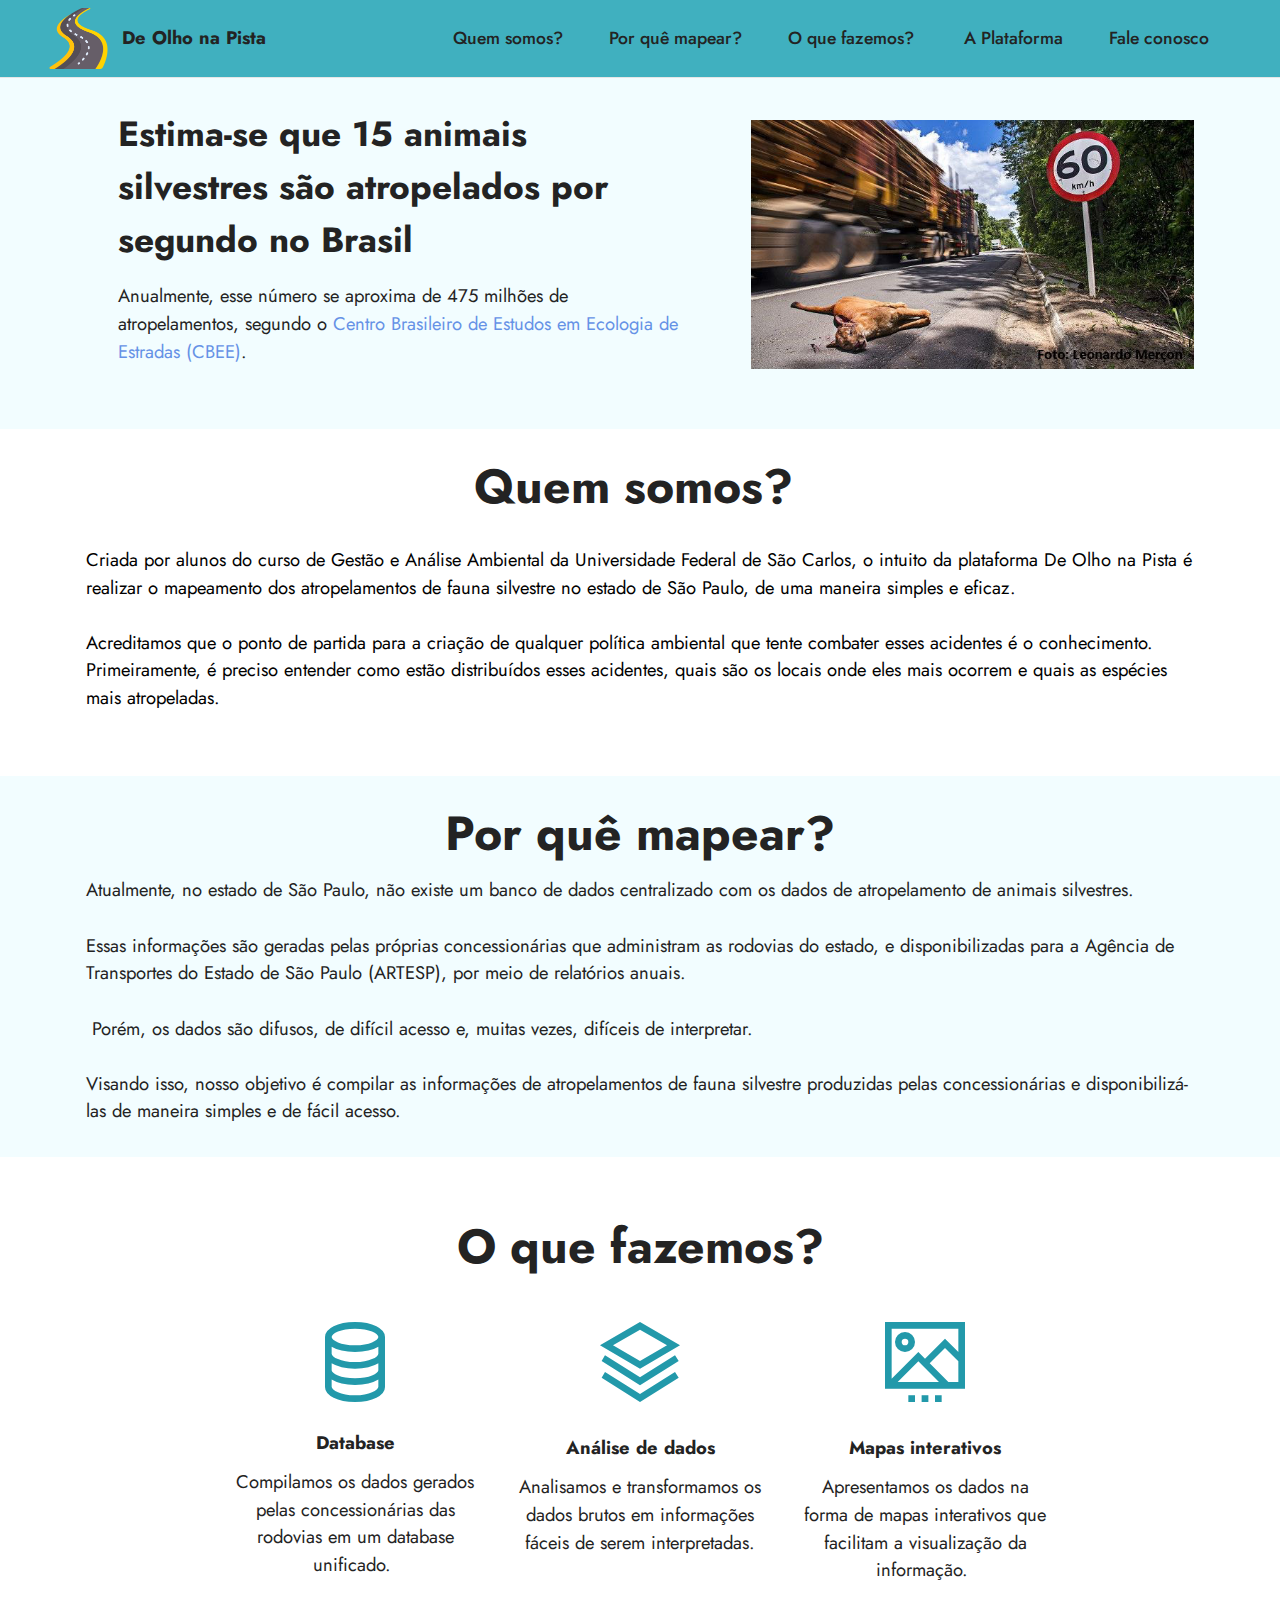
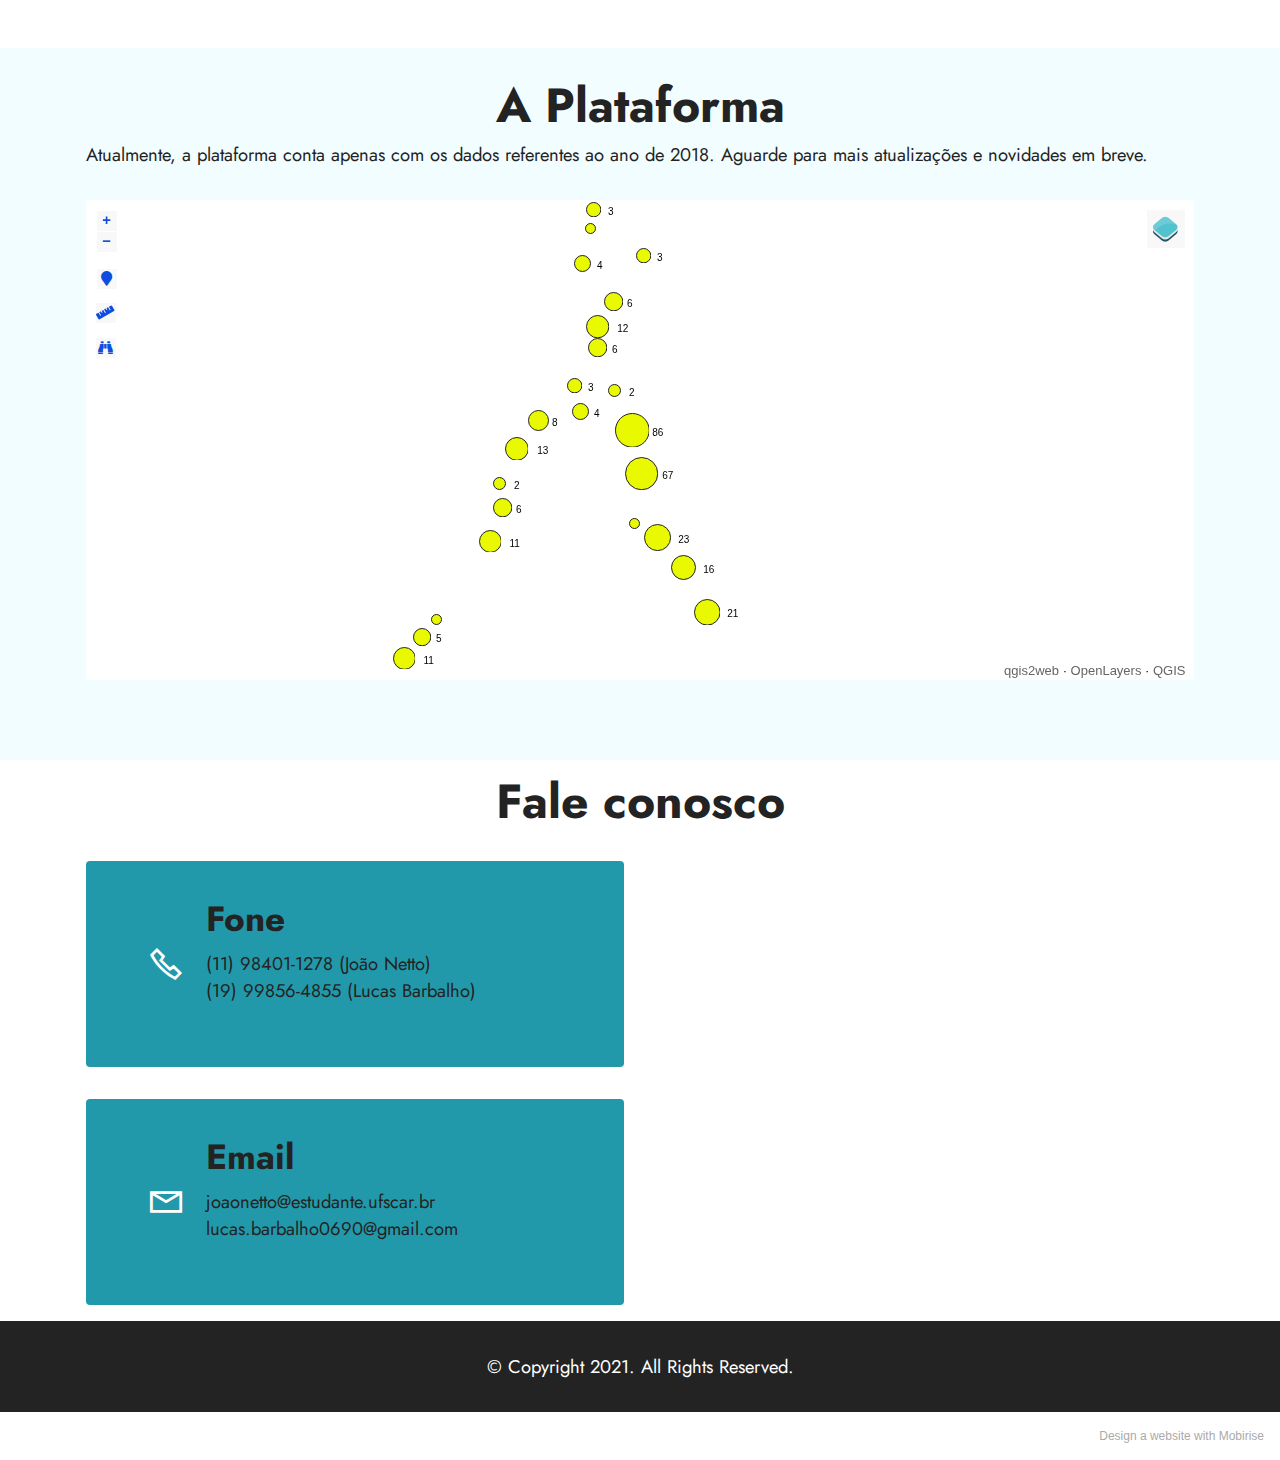
<file: index.html>
<!DOCTYPE html>
<html  >
<head>
  <!-- Site made with Mobirise Website Builder v5.2.0, https://mobirise.com -->
  <meta charset="UTF-8">
  <meta http-equiv="X-UA-Compatible" content="IE=edge">
  <meta name="generator" content="Mobirise v5.2.0, mobirise.com">
  <meta name="viewport" content="width=device-width, initial-scale=1, minimum-scale=1">
  <link rel="shortcut icon" href="assets/images/road-128x128-1.png" type="image/x-icon">
  <meta name="description" content="">
  
  
  <title>De Olho na Pista </title>
  <link rel="stylesheet" href="assets/web/assets/mobirise-icons2/mobirise2.css">
  <link rel="stylesheet" href="assets/tether/tether.min.css">
  <link rel="stylesheet" href="assets/bootstrap/css/bootstrap.min.css">
  <link rel="stylesheet" href="assets/bootstrap/css/bootstrap-grid.min.css">
  <link rel="stylesheet" href="assets/bootstrap/css/bootstrap-reboot.min.css">
  <link rel="stylesheet" href="assets/dropdown/css/style.css">
  <link rel="stylesheet" href="assets/socicon/css/styles.css">
  <link rel="stylesheet" href="assets/theme/css/style.css">
  <link rel="preload" as="style" href="assets/mobirise/css/mbr-additional.css"><link rel="stylesheet" href="assets/mobirise/css/mbr-additional.css" type="text/css">
  
  
  
  
</head>
<body>
  
  <section class="menu cid-s48OLK6784" once="menu" id="menu1-h">
    
    <nav class="navbar navbar-dropdown navbar-fixed-top navbar-expand-lg">
        <div class="container-fluid">
            <div class="navbar-brand">
                <span class="navbar-logo">
                    <a href="https://mobiri.se">
                        <img src="assets/images/road-121x121.png" alt="Mobirise" style="height: 3.8rem;">
                    </a>
                </span>
                <span class="navbar-caption-wrap"><a class="navbar-caption text-black text-primary display-7" href="index.html#top">De Olho na Pista</a></span>
            </div>
            <button class="navbar-toggler" type="button" data-toggle="collapse" data-target="#navbarSupportedContent" aria-controls="navbarNavAltMarkup" aria-expanded="false" aria-label="Toggle navigation">
                <div class="hamburger">
                    <span></span>
                    <span></span>
                    <span></span>
                    <span></span>
                </div>
            </button>
            <div class="collapse navbar-collapse" id="navbarSupportedContent">
                <ul class="navbar-nav nav-dropdown nav-right" data-app-modern-menu="true"><li class="nav-item"><a class="nav-link link text-black text-primary display-4" href="index.html#content1-b">Quem somos?</a></li>
                    <li class="nav-item"><a class="nav-link link text-black text-primary display-4" href="index.html#header2-p">
                            Por quê mapear?</a></li><li class="nav-item"><a class="nav-link link text-black text-primary display-4" href="index.html#features1-k">
                            O que fazemos?&nbsp;</a></li><li class="nav-item"><a class="nav-link link text-black text-primary display-4" href="index.html#map1-s">A Plataforma</a></li><li class="nav-item"><a class="nav-link link text-black text-primary display-4" href="index.html#contacts3-m">
                            Fale conosco</a></li></ul>
                
                
            </div>
        </div>
    </nav>

</section>

<section class="header14 cid-slOKND5qUb" id="header14-t">

    

    

    <div class="container">
        <div class="row justify-content-center align-items-center">
            <div class="col-12 col-md-5 image-wrapper">
                <img src="assets/images/fotocapa2-1-624x351.jpg" alt="Mobirise">
            </div>
            <div class="col-12 col-md">
                <div class="text-wrapper">
                    <h1 class="mbr-section-title mbr-fonts-style mb-3 display-5"><strong>Estima-se que 15 animais silvestres são atropelados por segundo no Brasil</strong></h1>
                    <p class="mbr-text mbr-fonts-style display-7">
                        Anualmente, esse número se aproxima de 475 milhões de atropelamentos, segundo o <a href="https://ecoestradas.com.br/" class="text-primary" target="_blank">Centro Brasileiro de Estudos em Ecologia de Estradas (CBEE)</a>.</p>
                    
                </div>
            </div>
        </div>
    </div>
</section>

<section class="content1 cid-s48vaXqeL6" id="content1-b">
    
    <div class="container">
        <div class="row justify-content-center">
            <div class="title col-12 col-md-12">
                <h3 class="mbr-section-title mbr-fonts-style align-center mb-4 display-2"><strong>Quem somos?&nbsp;</strong></h3>
                <h4 class="mbr-section-subtitle align-center mbr-fonts-style mb-4 display-7">Criada por alunos do curso de Gestão e Análise Ambiental da Universidade Federal de São Carlos, o intuito da plataforma De Olho na Pista é realizar o mapeamento dos atropelamentos de fauna silvestre no estado de São Paulo, de uma maneira simples e eficaz.&nbsp;<br><br>Acreditamos que o ponto de partida para a criação de qualquer política ambiental que tente combater esses acidentes é o conhecimento. Primeiramente, é preciso entender como estão distribuídos esses acidentes, quais são os locais onde eles mais ocorrem e quais as espécies mais atropeladas.&nbsp;&nbsp;<br></h4>
                
            </div>
        </div>
    </div>
</section>

<section class="header2 cid-slvj7kdB2M" id="header2-p">

    

    

    <div class="container">
        <div class="row">
            <div class="col-12 col-lg-12">
                <h1 class="mbr-section-title mbr-fonts-style mb-3 display-2"><strong>Por quê mapear?</strong></h1>
                
                <p class="mbr-text mbr-fonts-style display-7">Atualmente, no estado de São Paulo, não existe um banco de dados centralizado com os dados de atropelamento de animais silvestres.<br><br>Essas informações são geradas pelas próprias concessionárias que administram as rodovias do estado, e disponibilizadas para a Agência de Transportes do Estado de São Paulo (ARTESP), por meio de relatórios anuais.&nbsp;<br><br>&nbsp;Porém, os dados são difusos, de difícil acesso e, muitas vezes, difíceis de interpretar.&nbsp;<br><br>Visando isso, nosso objetivo é compilar as informações de atropelamentos de fauna silvestre produzidas pelas concessionárias e disponibilizá-las de maneira simples e de fácil acesso.&nbsp;</p>
                
            </div>
        </div>
    </div>
</section>

<section class="features1 cid-sjnw6CObbz" id="features1-k">
    

    
    <div class="container">
        <div class="row">
            <div class="col-12 col-lg-9">
                <h3 class="mbr-section-title mbr-fonts-style align-center mb-0 display-2"><strong>O que fazemos?</strong></h3>
                
            </div>
        </div>
        <div class="row">
            <div class="card col-12 col-md-6 col-lg-3">
                <div class="card-wrapper">
                    <div class="card-box align-center">
                        <div class="iconfont-wrapper">
                            <span class="mbr-iconfont mobi-mbri-database mobi-mbri" style="color: rgb(34, 153, 170); fill: rgb(34, 153, 170);"></span>
                        </div>
                        <h5 class="card-title mbr-fonts-style display-7"><p><strong>Database</strong></p></h5>
                        <p class="card-text mbr-fonts-style display-7">Compilamos os dados gerados pelas concessionárias das rodovias em um database unificado.&nbsp;</p>
                    </div>
                </div>
            </div>
            <div class="card col-12 col-md-6 col-lg-3">
                <div class="card-wrapper">
                    <div class="card-box align-center">
                        <div class="iconfont-wrapper">
                            <span class="mbr-iconfont mobi-mbri-layers mobi-mbri" style="color: rgb(34, 153, 170); fill: rgb(34, 153, 170);"></span>
                        </div>
                        <h5 class="card-title mbr-fonts-style display-7"><strong>Análise de dados</strong></h5>
                        <p class="card-text mbr-fonts-style display-7">Analisamos e transformamos os dados brutos em informações fáceis de serem interpretadas.</p>
                    </div>
                </div>
            </div>
            <div class="card col-12 col-md-6 col-lg-3">
                <div class="card-wrapper">
                    <div class="card-box align-center">
                        <div class="iconfont-wrapper">
                            <span class="mbr-iconfont mobi-mbri-image-slider mobi-mbri" style="color: rgb(34, 153, 170); fill: rgb(34, 153, 170);"></span>
                        </div>
                        <h5 class="card-title mbr-fonts-style display-7"><strong>Mapas interativos</strong></h5>
                        <p class="card-text mbr-fonts-style display-7">Apresentamos os dados na forma de mapas interativos que facilitam a visualização da informação.&nbsp;</p>
                    </div>
                </div>
            </div>
            
        </div>
    </div>
</section>

<section class="map1 cid-slOyxvfg5L" id="map1-s">
    
    
    <div class="container">
        <div class="mbr-section-head mb-4">
            <h3 class="mbr-section-title mbr-fonts-style align-center mb-0 display-2"><strong>A Plataforma</strong></h3>
            <h4 class="mbr-section-subtitle mbr-fonts-style align-center mb-0 mt-2 display-7">Atualmente, a plataforma conta apenas com os dados referentes ao ano de 2018. Aguarde para mais atualizações e novidades em breve.&nbsp;&nbsp;</h4>
        </div>
        <div class="google-map"><iframe frameborder="0" style="border:0" src="mapa/index.html" allowfullscreen=""></iframe></div>
    </div>
</section>

<section class="contacts3 map1 cid-sjnB9r39yg" id="contacts3-m">

    
    
    <div class="container">
        <div class="mbr-section-head">
            <h3 class="mbr-section-title mbr-fonts-style align-center mb-0 display-2">
                <strong>Fale conosco</strong></h3>
            
        </div>
        <div class="row justify-content-center mt-4">
            <div class="card col-12 col-md-6">
                <div class="card-wrapper">
                    <div class="image-wrapper">
                        <span class="mbr-iconfont mobi-mbri-phone mobi-mbri" style="color: rgb(255, 255, 255); fill: rgb(255, 255, 255);"></span>
                    </div>
                    <div class="text-wrapper">
                        <h6 class="card-title mbr-fonts-style mb-1 display-5"><strong>Fone</strong></h6>
                        <p class="mbr-text mbr-fonts-style display-7">(11) 98401-1278 (João Netto)<br>(19) 99856-4855 (Lucas Barbalho)&nbsp; &nbsp; &nbsp; &nbsp; &nbsp; &nbsp; &nbsp; &nbsp; &nbsp; &nbsp; &nbsp; &nbsp;</p>
                    </div>
                </div>
                <div class="card-wrapper">
                    <div class="image-wrapper">
                        <span class="mbr-iconfont mobi-mbri-letter mobi-mbri" style="color: rgb(255, 255, 255); fill: rgb(255, 255, 255);"></span>
                    </div>
                    <div class="text-wrapper">
                        <h6 class="card-title mbr-fonts-style mb-1 display-5">
                            <strong>Email</strong>
                        </h6>
                        <p class="mbr-text mbr-fonts-style display-7">joaonetto@estudante.ufscar.br<br>lucas.barbalho0690@gmail.com</p>
                    </div>
                </div>
            </div>
            <div class="map-wrapper col-12 col-md-6">
                <div class="google-map"><iframe frameborder="0" style="border:0" src="https://www.google.com/maps/embed/v1/place?key=AIzaSyCZI5F_k6S1k46ujh0SNrapM89f7mJxd30&amp;q=Universidade Federal de São Carlos " allowfullscreen=""></iframe></div>
            </div>
        </div>
    </div>
</section>

<section class="footer3 cid-s48P1Icc8J" once="footers" id="footer3-i">

    

    

    <div class="container-fluid">
        <div class="media-container-row align-center mbr-white">
            
            
            <div class="row row-copirayt">
                <p class="mbr-text mb-0 mbr-fonts-style mbr-white align-center display-7">
                    © Copyright 2021. All Rights Reserved.
                </p>
            </div>
        </div>
    </div>
</section><section style="background-color: #fff; font-family: -apple-system, BlinkMacSystemFont, 'Segoe UI', 'Roboto', 'Helvetica Neue', Arial, sans-serif; color:#aaa; font-size:12px; padding: 0; align-items: center; display: flex;"><a href="https://mobirise.site/d" style="flex: 1 1; height: 3rem; padding-left: 1rem;"></a><p style="flex: 0 0 auto; margin:0; padding-right:1rem;">Design a website with <a href="https://mobirise.site/z" style="color:#aaa;">Mobirise</a></p></section><script src="assets/web/assets/jquery/jquery.min.js"></script>  <script src="assets/popper/popper.min.js"></script>  <script src="assets/tether/tether.min.js"></script>  <script src="assets/bootstrap/js/bootstrap.min.js"></script>  <script src="assets/smoothscroll/smooth-scroll.js"></script>  <script src="assets/dropdown/js/nav-dropdown.js"></script>  <script src="assets/dropdown/js/navbar-dropdown.js"></script>  <script src="assets/touchswipe/jquery.touch-swipe.min.js"></script>  <script src="assets/theme/js/script.js"></script>  
  
  
</body>
</html>
</file>
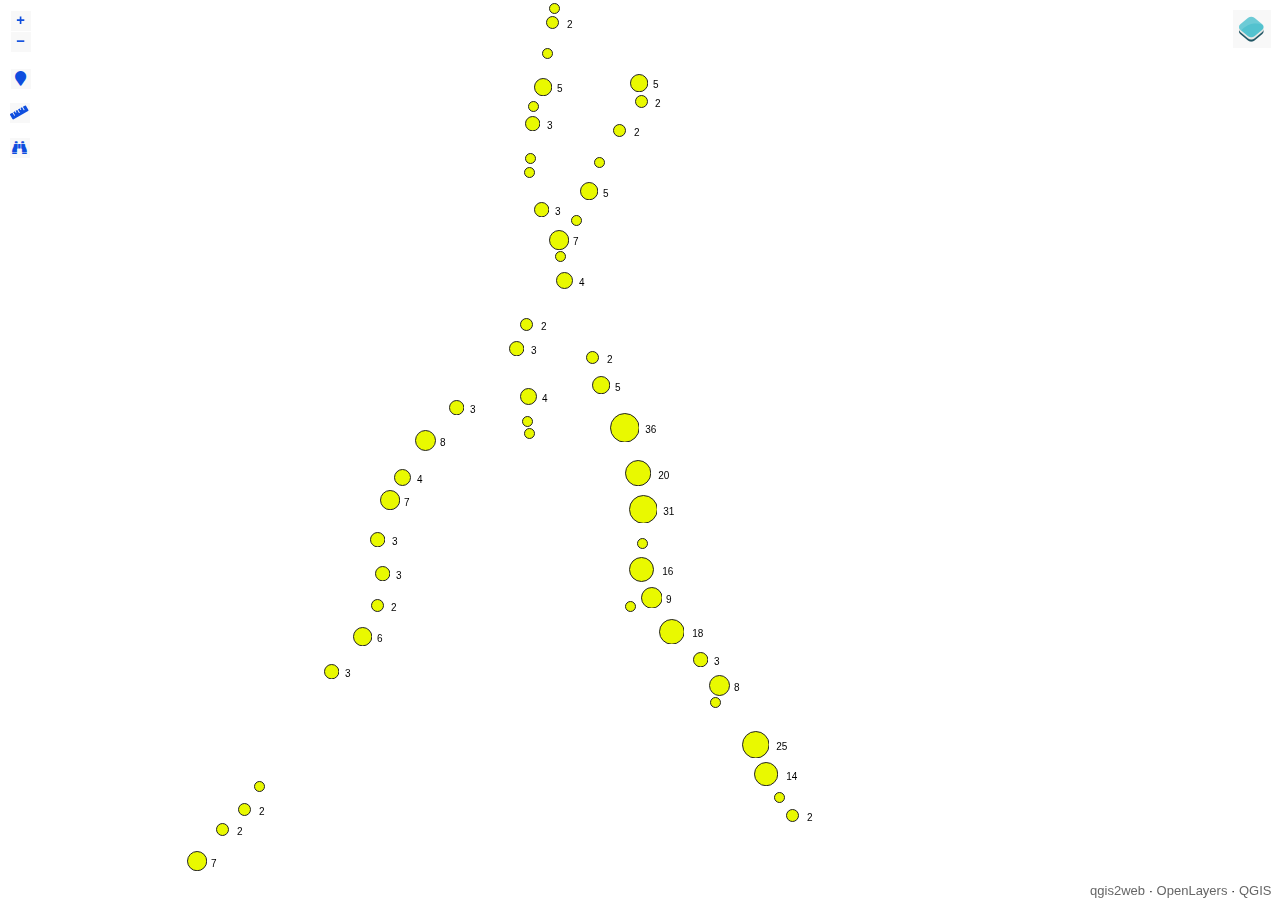
<file: mapa/index.html>
<!doctype html>
<html lang="en">
    <head>
        <meta charset="utf-8">
        <meta http-equiv="X-UA-Compatible" content="IE=edge">
        <meta name="viewport" content="initial-scale=1,user-scalable=no,maximum-scale=1,width=device-width">
        <meta name="mobile-web-app-capable" content="yes">
        <meta name="apple-mobile-web-app-capable" content="yes">
        <link rel="stylesheet" href="./resources/ol.css">
        <link rel="stylesheet" href="resources/fontawesome-all.min.css">
        <link rel="stylesheet" type="text/css" href="resources/horsey.min.css">
        <link rel="stylesheet" type="text/css" href="resources/ol3-search-layer.min.css">
        <link rel="stylesheet" href="./resources/ol-layerswitcher.css">
        <link rel="stylesheet" href="./resources/qgis2web.css">
<style>
.search-layer {
  top: 135px;
  left: .5em;
}
.ol-touch .search-layer {
  top: 180px;
}
</style>
        <style>
        html, body {
            background-color: #ffffff;
        }
        .ol-control button {
            background-color: #f8f8f8 !important;
            color: #0e4dde !important;
            border-radius: 0px !important;
        }
        .ol-zoom, .geolocate, .gcd-gl-control .ol-control {
            background-color: rgba(255,255,255,.4) !important;
            padding: 3px !important;
        }
        .ol-scale-line {
            background: none !important;
        }
        .ol-scale-line-inner {
            border: 2px solid #f8f8f8 !important;
            border-top: none !important;
            background: rgba(255, 255, 255, 0.5) !important;
            color: black !important;
        }
        </style>

        <style>
        .geolocate {
            top: 65px;
            left: .5em;
        }
        .ol-touch .geolocate {
            top: 80px;
        }
        </style>
<style>
.tooltip {
  position: relative;
  background: rgba(0, 0, 0, 0.5);
  border-radius: 4px;
  color: white;
  padding: 4px 8px;
  opacity: 0.7;
  white-space: nowrap;
}
.tooltip-measure {
  opacity: 1;
  font-weight: bold;
}
.tooltip-static {
  background-color: #ffcc33;
  color: black;
  border: 1px solid white;
}
.tooltip-measure:before,
.tooltip-static:before {
  border-top: 6px solid rgba(0, 0, 0, 0.5);
  border-right: 6px solid transparent;
  border-left: 6px solid transparent;
  content: "";
  position: absolute;
  bottom: -6px;
  margin-left: -7px;
  left: 50%;
}
.tooltip-static:before {
  border-top-color: #ffcc33;
}
.measure-control {
  top: 100px;
  left: .5em;
}
.ol-touch .measure-control {
  top: 130px;
}
</style>
        <style>
        #map {
            width: 100%;
            height: 100%;
        }
        </style>
        <title></title>
    </head>
    <body>
        <div id="map">
            <div id="popup" class="ol-popup">
                <a href="#" id="popup-closer" class="ol-popup-closer"></a>
                <div id="popup-content"></div>
            </div>
        </div>
        <script src="resources/qgis2web_expressions.js"></script>
        <script src="resources/polyfills.js"></script>
        <script src="./resources/functions.js"></script>
        <script src="./resources/ol.js"></script>
        <script src="http://cdn.polyfill.io/v2/polyfill.min.js?features=Element.prototype.classList,URL"></script>
        <script src="resources/horsey.min.js"></script>
        <script src="resources/ol3-search-layer.js"></script>
        <script src="./resources/ol-layerswitcher.js"></script>
        <script src="layers/EspciesAtropeladas2018_1.js"></script>
        <script src="styles/EspciesAtropeladas2018_1_style.js"></script>
        <script src="./layers/layers.js" type="text/javascript"></script> 
        <script src="./resources/Autolinker.min.js"></script>
        <script src="./resources/qgis2web.js"></script>
    </body>
</html>
</file>
<file: assets/web/assets/mobirise-icons2/mobirise2.css>
@font-face {
  font-family: 'Moririse2';
  font-display: swap;
  src:  url('mobirise2.eot?f2bix4');
  src:  url('mobirise2.eot?f2bix4#iefix') format('embedded-opentype'),
    url('mobirise2.ttf?f2bix4') format('truetype'),
    url('mobirise2.woff?f2bix4') format('woff'),
    url('mobirise2.svg?f2bix4#mobirise2') format('svg');
  font-weight: normal;
  font-style: normal;
}

[class^="mobi-"], [class*=" mobi-"] {
  /* use !important to prevent issues with browser extensions that change fonts */
  font-family: 'Moririse2' !important;
  speak: none;
  font-style: normal;
  font-weight: normal;
  font-variant: normal;
  text-transform: none;
  line-height: 1;

  /* Better Font Rendering =========== */
  -webkit-font-smoothing: antialiased;
  -moz-osx-font-smoothing: grayscale;
}

.mobi-mbri-add-submenu:before {
  content: "\e900";
}
.mobi-mbri-alert:before {
  content: "\e901";
}
.mobi-mbri-align-center:before {
  content: "\e902";
}
.mobi-mbri-align-justify:before {
  content: "\e903";
}
.mobi-mbri-align-left:before {
  content: "\e904";
}
.mobi-mbri-align-right:before {
  content: "\e905";
}
.mobi-mbri-android:before {
  content: "\e906";
}
.mobi-mbri-apple:before {
  content: "\e907";
}
.mobi-mbri-arrow-down:before {
  content: "\e908";
}
.mobi-mbri-arrow-next:before {
  content: "\e909";
}
.mobi-mbri-arrow-prev:before {
  content: "\e90a";
}
.mobi-mbri-arrow-up:before {
  content: "\e90b";
}
.mobi-mbri-bold:before {
  content: "\e90c";
}
.mobi-mbri-bookmark:before {
  content: "\e90d";
}
.mobi-mbri-bootstrap:before {
  content: "\e90e";
}
.mobi-mbri-briefcase:before {
  content: "\e90f";
}
.mobi-mbri-browse:before {
  content: "\e910";
}
.mobi-mbri-bulleted-list:before {
  content: "\e911";
}
.mobi-mbri-calendar:before {
  content: "\e912";
}
.mobi-mbri-camera:before {
  content: "\e913";
}
.mobi-mbri-cart-add:before {
  content: "\e914";
}
.mobi-mbri-cart-full:before {
  content: "\e915";
}
.mobi-mbri-cash:before {
  content: "\e916";
}
.mobi-mbri-change-style:before {
  content: "\e917";
}
.mobi-mbri-chat:before {
  content: "\e918";
}
.mobi-mbri-clock:before {
  content: "\e919";
}
.mobi-mbri-close:before {
  content: "\e91a";
}
.mobi-mbri-cloud:before {
  content: "\e91b";
}
.mobi-mbri-code:before {
  content: "\e91c";
}
.mobi-mbri-contact-form:before {
  content: "\e91d";
}
.mobi-mbri-credit-card:before {
  content: "\e91e";
}
.mobi-mbri-cursor-click:before {
  content: "\e91f";
}
.mobi-mbri-cust-feedback:before {
  content: "\e920";
}
.mobi-mbri-database:before {
  content: "\e921";
}
.mobi-mbri-delivery:before {
  content: "\e922";
}
.mobi-mbri-desktop:before {
  content: "\e923";
}
.mobi-mbri-devices:before {
  content: "\e924";
}
.mobi-mbri-down:before {
  content: "\e925";
}
.mobi-mbri-download-2:before {
  content: "\e926";
}
.mobi-mbri-download:before {
  content: "\e927";
}
.mobi-mbri-drag-n-drop-2:before {
  content: "\e928";
}
.mobi-mbri-drag-n-drop:before {
  content: "\e929";
}
.mobi-mbri-edit-2:before {
  content: "\e92a";
}
.mobi-mbri-edit:before {
  content: "\e92b";
}
.mobi-mbri-error:before {
  content: "\e92c";
}
.mobi-mbri-extension:before {
  content: "\e92d";
}
.mobi-mbri-features:before {
  content: "\e92e";
}
.mobi-mbri-file:before {
  content: "\e92f";
}
.mobi-mbri-flag:before {
  content: "\e930";
}
.mobi-mbri-folder:before {
  content: "\e931";
}
.mobi-mbri-gift:before {
  content: "\e932";
}
.mobi-mbri-github:before {
  content: "\e933";
}
.mobi-mbri-globe-2:before {
  content: "\e934";
}
.mobi-mbri-globe:before {
  content: "\e935";
}
.mobi-mbri-growing-chart:before {
  content: "\e936";
}
.mobi-mbri-hearth:before {
  content: "\e937";
}
.mobi-mbri-help:before {
  content: "\e938";
}
.mobi-mbri-home:before {
  content: "\e939";
}
.mobi-mbri-hot-cup:before {
  content: "\e93a";
}
.mobi-mbri-idea:before {
  content: "\e93b";
}
.mobi-mbri-image-gallery:before {
  content: "\e93c";
}
.mobi-mbri-image-slider:before {
  content: "\e93d";
}
.mobi-mbri-info:before {
  content: "\e93e";
}
.mobi-mbri-italic:before {
  content: "\e93f";
}
.mobi-mbri-key:before {
  content: "\e940";
}
.mobi-mbri-laptop:before {
  content: "\e941";
}
.mobi-mbri-layers:before {
  content: "\e942";
}
.mobi-mbri-left-right:before {
  content: "\e943";
}
.mobi-mbri-left:before {
  content: "\e944";
}
.mobi-mbri-letter:before {
  content: "\e945";
}
.mobi-mbri-like:before {
  content: "\e946";
}
.mobi-mbri-link:before {
  content: "\e947";
}
.mobi-mbri-lock:before {
  content: "\e948";
}
.mobi-mbri-login:before {
  content: "\e949";
}
.mobi-mbri-logout:before {
  content: "\e94a";
}
.mobi-mbri-magic-stick:before {
  content: "\e94b";
}
.mobi-mbri-map-pin:before {
  content: "\e94c";
}
.mobi-mbri-menu:before {
  content: "\e94d";
}
.mobi-mbri-mobile-2:before {
  content: "\e94e";
}
.mobi-mbri-mobile-horizontal:before {
  content: "\e94f";
}
.mobi-mbri-mobile:before {
  content: "\e950";
}
.mobi-mbri-mobirise:before {
  content: "\e951";
}
.mobi-mbri-more-horizontal:before {
  content: "\e952";
}
.mobi-mbri-more-vertical:before {
  content: "\e953";
}
.mobi-mbri-music:before {
  content: "\e954";
}
.mobi-mbri-new-file:before {
  content: "\e955";
}
.mobi-mbri-numbered-list:before {
  content: "\e956";
}
.mobi-mbri-opened-folder:before {
  content: "\e957";
}
.mobi-mbri-pages:before {
  content: "\e958";
}
.mobi-mbri-paper-plane:before {
  content: "\e959";
}
.mobi-mbri-paperclip:before {
  content: "\e95a";
}
.mobi-mbri-phone:before {
  content: "\e95b";
}
.mobi-mbri-photo:before {
  content: "\e95c";
}
.mobi-mbri-photos:before {
  content: "\e95d";
}
.mobi-mbri-pin:before {
  content: "\e95e";
}
.mobi-mbri-play:before {
  content: "\e95f";
}
.mobi-mbri-plus:before {
  content: "\e960";
}
.mobi-mbri-preview:before {
  content: "\e961";
}
.mobi-mbri-print:before {
  content: "\e962";
}
.mobi-mbri-protect:before {
  content: "\e963";
}
.mobi-mbri-question:before {
  content: "\e964";
}
.mobi-mbri-quote-left:before {
  content: "\e965";
}
.mobi-mbri-quote-right:before {
  content: "\e966";
}
.mobi-mbri-redo:before {
  content: "\e967";
}
.mobi-mbri-refresh:before {
  content: "\e968";
}
.mobi-mbri-responsive-2:before {
  content: "\e969";
}
.mobi-mbri-responsive:before {
  content: "\e96a";
}
.mobi-mbri-right:before {
  content: "\e96b";
}
.mobi-mbri-rocket:before {
  content: "\e96c";
}
.mobi-mbri-sad-face:before {
  content: "\e96d";
}
.mobi-mbri-sale:before {
  content: "\e96e";
}
.mobi-mbri-save:before {
  content: "\e96f";
}
.mobi-mbri-search:before {
  content: "\e970";
}
.mobi-mbri-setting-2:before {
  content: "\e971";
}
.mobi-mbri-setting-3:before {
  content: "\e972";
}
.mobi-mbri-setting:before {
  content: "\e973";
}
.mobi-mbri-share:before {
  content: "\e974";
}
.mobi-mbri-shopping-bag:before {
  content: "\e975";
}
.mobi-mbri-shopping-basket:before {
  content: "\e976";
}
.mobi-mbri-shopping-cart:before {
  content: "\e977";
}
.mobi-mbri-sites:before {
  content: "\e978";
}
.mobi-mbri-smile-face:before {
  content: "\e979";
}
.mobi-mbri-speed:before {
  content: "\e97a";
}
.mobi-mbri-star:before {
  content: "\e97b";
}
.mobi-mbri-success:before {
  content: "\e97c";
}
.mobi-mbri-sun:before {
  content: "\e97d";
}
.mobi-mbri-sun2:before {
  content: "\e97e";
}
.mobi-mbri-tablet-vertical:before {
  content: "\e97f";
}
.mobi-mbri-tablet:before {
  content: "\e980";
}
.mobi-mbri-target:before {
  content: "\e981";
}
.mobi-mbri-timer:before {
  content: "\e982";
}
.mobi-mbri-to-ftp:before {
  content: "\e983";
}
.mobi-mbri-to-local-drive:before {
  content: "\e984";
}
.mobi-mbri-touch-swipe:before {
  content: "\e985";
}
.mobi-mbri-touch:before {
  content: "\e986";
}
.mobi-mbri-trash:before {
  content: "\e987";
}
.mobi-mbri-underline:before {
  content: "\e988";
}
.mobi-mbri-undo:before {
  content: "\e989";
}
.mobi-mbri-unlink:before {
  content: "\e98a";
}
.mobi-mbri-unlock:before {
  content: "\e98b";
}
.mobi-mbri-up-down:before {
  content: "\e98c";
}
.mobi-mbri-up:before {
  content: "\e98d";
}
.mobi-mbri-update:before {
  content: "\e98e";
}
.mobi-mbri-upload-2:before {
  content: "\e98f";
}
.mobi-mbri-upload:before {
  content: "\e990";
}
.mobi-mbri-user-2:before {
  content: "\e991";
}
.mobi-mbri-user:before {
  content: "\e992";
}
.mobi-mbri-users:before {
  content: "\e993";
}
.mobi-mbri-video-play:before {
  content: "\e994";
}
.mobi-mbri-video:before {
  content: "\e995";
}
.mobi-mbri-watch:before {
  content: "\e996";
}
.mobi-mbri-website-theme-2:before {
  content: "\e997";
}
.mobi-mbri-website-theme:before {
  content: "\e998";
}
.mobi-mbri-wifi:before {
  content: "\e999";
}
.mobi-mbri-windows:before {
  content: "\e99a";
}
.mobi-mbri-zoom-in:before {
  content: "\e99b";
}
.mobi-mbri-zoom-out:before {
  content: "\e99c";
}
</file>
<file: assets/dropdown/css/style.css>
.navbar-dropdown {
  left: 0;
  padding: 0;
  position: absolute;
  right: 0;
  top: 0;
  transition: all 0.45s ease;
  z-index: 1030;
  background: #282828; }
  .navbar-dropdown .navbar-logo {
    margin-right: 0.8rem;
    transition: margin 0.3s ease-in-out;
    vertical-align: middle; }
    .navbar-dropdown .navbar-logo img {
      height: 3.125rem;
      transition: all 0.3s ease-in-out; }
    .navbar-dropdown .navbar-logo.mbr-iconfont {
      font-size: 3.125rem;
      line-height: 3.125rem; }
  .navbar-dropdown .navbar-caption {
    font-weight: 700;
    white-space: normal;
    vertical-align: -4px;
    line-height: 3.125rem !important; }
    .navbar-dropdown .navbar-caption, .navbar-dropdown .navbar-caption:hover {
      color: inherit;
      text-decoration: none; }
  .navbar-dropdown .mbr-iconfont + .navbar-caption {
    vertical-align: -1px; }
  .navbar-dropdown.navbar-fixed-top {
    position: fixed; }
  .navbar-dropdown .navbar-brand span {
    vertical-align: -4px; }
  .navbar-dropdown.bg-color.transparent {
    background: none; }
  .navbar-dropdown.navbar-short .navbar-brand {
    padding: 0.625rem 0; }
    .navbar-dropdown.navbar-short .navbar-brand span {
      vertical-align: -1px; }
  .navbar-dropdown.navbar-short .navbar-caption {
    line-height: 2.375rem !important;
    vertical-align: -2px; }
  .navbar-dropdown.navbar-short .navbar-logo {
    margin-right: 0.5rem; }
    .navbar-dropdown.navbar-short .navbar-logo img {
      height: 2.375rem; }
    .navbar-dropdown.navbar-short .navbar-logo.mbr-iconfont {
      font-size: 2.375rem;
      line-height: 2.375rem; }
  .navbar-dropdown.navbar-short .mbr-table-cell {
    height: 3.625rem; }
  .navbar-dropdown .navbar-close {
    left: 0.6875rem;
    position: fixed;
    top: 0.75rem;
    z-index: 1000; }
  .navbar-dropdown .hamburger-icon {
    content: "";
    display: inline-block;
    vertical-align: middle;
    width: 16px;
    -webkit-box-shadow: 0 -6px 0 1px #282828,0 0 0 1px #282828,0 6px 0 1px #282828;
    -moz-box-shadow: 0 -6px 0 1px #282828,0 0 0 1px #282828,0 6px 0 1px #282828;
    box-shadow: 0 -6px 0 1px #282828,0 0 0 1px #282828,0 6px 0 1px #282828; }

.dropdown-menu .dropdown-toggle[data-toggle="dropdown-submenu"]::after {
  border-bottom: 0.35em solid transparent;
  border-left: 0.35em solid;
  border-right: 0;
  border-top: 0.35em solid transparent;
  margin-left: 0.3rem; }

.dropdown-menu .dropdown-item:focus {
  outline: 0; }

.nav-dropdown {
  font-size: 0.75rem;
  font-weight: 500;
  height: auto !important; }
  .nav-dropdown .nav-btn {
    padding-left: 1rem; }
  .nav-dropdown .link {
    margin: .667em 1.667em;
    font-weight: 500;
    padding: 0;
    transition: color .2s ease-in-out; }
    .nav-dropdown .link.dropdown-toggle {
      margin-right: 2.583em; }
      .nav-dropdown .link.dropdown-toggle::after {
        margin-left: .25rem;
        border-top: 0.35em solid;
        border-right: 0.35em solid transparent;
        border-left: 0.35em solid transparent;
        border-bottom: 0; }
      .nav-dropdown .link.dropdown-toggle[aria-expanded="true"] {
        margin: 0;
        padding: 0.667em 3.263em  0.667em 1.667em; }
  .nav-dropdown .link::after,
  .nav-dropdown .dropdown-item::after {
    color: inherit; }
  .nav-dropdown .btn {
    font-size: 0.75rem;
    font-weight: 700;
    letter-spacing: 0;
    margin-bottom: 0;
    padding-left: 1.25rem;
    padding-right: 1.25rem; }
  .nav-dropdown .dropdown-menu {
    border-radius: 0;
    border: 0;
    left: 0;
    margin: 0;
    padding-bottom: 1.25rem;
    padding-top: 1.25rem;
    position: relative; }
  .nav-dropdown .dropdown-submenu {
    margin-left: 0.125rem;
    top: 0; }
  .nav-dropdown .dropdown-item {
    font-weight: 500;
    line-height: 2;
    padding: 0.3846em 4.615em 0.3846em 1.5385em;
    position: relative;
    transition: color .2s ease-in-out, background-color .2s ease-in-out; }
    .nav-dropdown .dropdown-item::after {
      margin-top: -0.3077em;
      position: absolute;
      right: 1.1538em;
      top: 50%; }
    .nav-dropdown .dropdown-item:focus, .nav-dropdown .dropdown-item:hover {
      background: none; }

@media (max-width: 767px) {
  .nav-dropdown.navbar-toggleable-sm {
    bottom: 0;
    display: none;
    left: 0;
    overflow-x: hidden;
    position: fixed;
    top: 0;
    transform: translateX(-100%);
    -ms-transform: translateX(-100%);
    -webkit-transform: translateX(-100%);
    width: 18.75rem;
    z-index: 999; } }
.nav-dropdown.navbar-toggleable-xl {
  bottom: 0;
  display: none;
  left: 0;
  overflow-x: hidden;
  position: fixed;
  top: 0;
  transform: translateX(-100%);
  -ms-transform: translateX(-100%);
  -webkit-transform: translateX(-100%);
  width: 18.75rem;
  z-index: 999; }

.nav-dropdown-sm {
  display: block !important;
  overflow-x: hidden;
  overflow: auto;
  padding-top: 3.875rem; }
  .nav-dropdown-sm::after {
    content: "";
    display: block;
    height: 3rem;
    width: 100%; }
  .nav-dropdown-sm.collapse.in ~ .navbar-close {
    display: block !important; }
  .nav-dropdown-sm.collapsing, .nav-dropdown-sm.collapse.in {
    transform: translateX(0);
    -ms-transform: translateX(0);
    -webkit-transform: translateX(0);
    transition: all 0.25s ease-out;
    -webkit-transition: all 0.25s ease-out;
    background: #282828; }
  .nav-dropdown-sm.collapsing[aria-expanded="false"] {
    transform: translateX(-100%);
    -ms-transform: translateX(-100%);
    -webkit-transform: translateX(-100%); }
  .nav-dropdown-sm .nav-item {
    display: block;
    margin-left: 0 !important;
    padding-left: 0; }
  .nav-dropdown-sm .link,
  .nav-dropdown-sm .dropdown-item {
    border-top: 1px dotted rgba(255, 255, 255, 0.1);
    font-size: 0.8125rem;
    line-height: 1.6;
    margin: 0 !important;
    padding: 0.875rem 2.4rem 0.875rem 1.5625rem !important;
    position: relative;
    white-space: normal; }
    .nav-dropdown-sm .link:focus, .nav-dropdown-sm .link:hover,
    .nav-dropdown-sm .dropdown-item:focus,
    .nav-dropdown-sm .dropdown-item:hover {
      background: rgba(0, 0, 0, 0.2) !important;
      color: #c0a375; }
  .nav-dropdown-sm .nav-btn {
    position: relative;
    padding: 1.5625rem 1.5625rem 0 1.5625rem; }
    .nav-dropdown-sm .nav-btn::before {
      border-top: 1px dotted rgba(255, 255, 255, 0.1);
      content: "";
      left: 0;
      position: absolute;
      top: 0;
      width: 100%; }
    .nav-dropdown-sm .nav-btn + .nav-btn {
      padding-top: 0.625rem; }
      .nav-dropdown-sm .nav-btn + .nav-btn::before {
        display: none; }
  .nav-dropdown-sm .btn {
    padding: 0.625rem 0; }
  .nav-dropdown-sm .dropdown-toggle[data-toggle="dropdown-submenu"]::after {
    margin-left: .25rem;
    border-top: 0.35em solid;
    border-right: 0.35em solid transparent;
    border-left: 0.35em solid transparent;
    border-bottom: 0; }
  .nav-dropdown-sm .dropdown-toggle[data-toggle="dropdown-submenu"][aria-expanded="true"]::after {
    border-top: 0;
    border-right: 0.35em solid transparent;
    border-left: 0.35em solid transparent;
    border-bottom: 0.35em solid; }
  .nav-dropdown-sm .dropdown-menu {
    margin: 0;
    padding: 0;
    position: relative;
    top: 0;
    left: 0;
    width: 100%;
    border: 0;
    float: none;
    border-radius: 0;
    background: none; }
  .nav-dropdown-sm .dropdown-submenu {
    left: 100%;
    margin-left: 0.125rem;
    margin-top: -1.25rem;
    top: 0; }

.navbar-toggleable-sm .nav-dropdown .dropdown-menu {
  position: absolute; }

.navbar-toggleable-sm .nav-dropdown .dropdown-submenu {
  left: 100%;
  margin-left: 0.125rem;
  margin-top: -1.25rem;
  top: 0; }

.navbar-toggleable-sm.opened .nav-dropdown .dropdown-menu {
  position: relative; }

.navbar-toggleable-sm.opened .nav-dropdown .dropdown-submenu {
  left: 0;
  margin-left: 00rem;
  margin-top: 0rem;
  top: 0; }

.is-builder .nav-dropdown.collapsing {
  transition: none !important; }

/*# sourceMappingURL=style.css.map */
</file>
<file: assets/socicon/css/styles.css>
@charset "UTF-8";

@font-face {
  font-family: 'Socicon';
  src:  url('../fonts/socicon.eot');
  src:  url('../fonts/socicon.eot?#iefix') format('embedded-opentype'),
    url('../fonts/socicon.woff2') format('woff2'),
    url('../fonts/socicon.ttf') format('truetype'),
    url('../fonts/socicon.woff') format('woff'),
    url('../fonts/socicon.svg#socicon') format('svg');
  font-weight: normal;
  font-style: normal;
}

[data-icon]:before {
  font-family: "socicon" !important;
  content: attr(data-icon);
  font-style: normal !important;
  font-weight: normal !important;
  font-variant: normal !important;
  text-transform: none !important;
  speak: none;
  line-height: 1;
  -webkit-font-smoothing: antialiased;
  -moz-osx-font-smoothing: grayscale;
}

[class^="socicon-"], [class*=" socicon-"] {
  /* use !important to prevent issues with browser extensions that change fonts */
  font-family: 'Socicon' !important;
  speak: none;
  font-style: normal;
  font-weight: normal;
  font-variant: normal;
  text-transform: none;
  line-height: 1;

  /* Better Font Rendering =========== */
  -webkit-font-smoothing: antialiased;
  -moz-osx-font-smoothing: grayscale;
}

.socicon-eitaa:before {
  content: "\e97c";
}
.socicon-soroush:before {
  content: "\e97d";
}
.socicon-bale:before {
  content: "\e97e";
}
.socicon-zazzle:before {
  content: "\e97b";
}
.socicon-society6:before {
  content: "\e97a";
}
.socicon-redbubble:before {
  content: "\e979";
}
.socicon-avvo:before {
  content: "\e978";
}
.socicon-stitcher:before {
  content: "\e977";
}
.socicon-googlehangouts:before {
  content: "\e974";
}
.socicon-dlive:before {
  content: "\e975";
}
.socicon-vsco:before {
  content: "\e976";
}
.socicon-flipboard:before {
  content: "\e973";
}
.socicon-ubuntu:before {
  content: "\e958";
}
.socicon-artstation:before {
  content: "\e959";
}
.socicon-invision:before {
  content: "\e95a";
}
.socicon-torial:before {
  content: "\e95b";
}
.socicon-collectorz:before {
  content: "\e95c";
}
.socicon-seenthis:before {
  content: "\e95d";
}
.socicon-googleplaymusic:before {
  content: "\e95e";
}
.socicon-debian:before {
  content: "\e95f";
}
.socicon-filmfreeway:before {
  content: "\e960";
}
.socicon-gnome:before {
  content: "\e961";
}
.socicon-itchio:before {
  content: "\e962";
}
.socicon-jamendo:before {
  content: "\e963";
}
.socicon-mix:before {
  content: "\e964";
}
.socicon-sharepoint:before {
  content: "\e965";
}
.socicon-tinder:before {
  content: "\e966";
}
.socicon-windguru:before {
  content: "\e967";
}
.socicon-cdbaby:before {
  content: "\e968";
}
.socicon-elementaryos:before {
  content: "\e969";
}
.socicon-stage32:before {
  content: "\e96a";
}
.socicon-tiktok:before {
  content: "\e96b";
}
.socicon-gitter:before {
  content: "\e96c";
}
.socicon-letterboxd:before {
  content: "\e96d";
}
.socicon-threema:before {
  content: "\e96e";
}
.socicon-splice:before {
  content: "\e96f";
}
.socicon-metapop:before {
  content: "\e970";
}
.socicon-naver:before {
  content: "\e971";
}
.socicon-remote:before {
  content: "\e972";
}
.socicon-internet:before {
  content: "\e957";
}
.socicon-moddb:before {
  content: "\e94b";
}
.socicon-indiedb:before {
  content: "\e94c";
}
.socicon-traxsource:before {
  content: "\e94d";
}
.socicon-gamefor:before {
  content: "\e94e";
}
.socicon-pixiv:before {
  content: "\e94f";
}
.socicon-myanimelist:before {
  content: "\e950";
}
.socicon-blackberry:before {
  content: "\e951";
}
.socicon-wickr:before {
  content: "\e952";
}
.socicon-spip:before {
  content: "\e953";
}
.socicon-napster:before {
  content: "\e954";
}
.socicon-beatport:before {
  content: "\e955";
}
.socicon-hackerone:before {
  content: "\e956";
}
.socicon-hackernews:before {
  content: "\e946";
}
.socicon-smashwords:before {
  content: "\e947";
}
.socicon-kobo:before {
  content: "\e948";
}
.socicon-bookbub:before {
  content: "\e949";
}
.socicon-mailru:before {
  content: "\e94a";
}
.socicon-gitlab:before {
  content: "\e945";
}
.socicon-instructables:before {
  content: "\e944";
}
.socicon-portfolio:before {
  content: "\e943";
}
.socicon-codered:before {
  content: "\e940";
}
.socicon-origin:before {
  content: "\e941";
}
.socicon-nextdoor:before {
  content: "\e942";
}
.socicon-udemy:before {
  content: "\e93f";
}
.socicon-livemaster:before {
  content: "\e93e";
}
.socicon-crunchbase:before {
  content: "\e93b";
}
.socicon-homefy:before {
  content: "\e93c";
}
.socicon-calendly:before {
  content: "\e93d";
}
.socicon-realtor:before {
  content: "\e90f";
}
.socicon-tidal:before {
  content: "\e910";
}
.socicon-qobuz:before {
  content: "\e911";
}
.socicon-natgeo:before {
  content: "\e912";
}
.socicon-mastodon:before {
  content: "\e913";
}
.socicon-unsplash:before {
  content: "\e914";
}
.socicon-homeadvisor:before {
  content: "\e915";
}
.socicon-angieslist:before {
  content: "\e916";
}
.socicon-codepen:before {
  content: "\e917";
}
.socicon-slack:before {
  content: "\e918";
}
.socicon-openaigym:before {
  content: "\e919";
}
.socicon-logmein:before {
  content: "\e91a";
}
.socicon-fiverr:before {
  content: "\e91b";
}
.socicon-gotomeeting:before {
  content: "\e91c";
}
.socicon-aliexpress:before {
  content: "\e91d";
}
.socicon-guru:before {
  content: "\e91e";
}
.socicon-appstore:before {
  content: "\e91f";
}
.socicon-homes:before {
  content: "\e920";
}
.socicon-zoom:before {
  content: "\e921";
}
.socicon-alibaba:before {
  content: "\e922";
}
.socicon-craigslist:before {
  content: "\e923";
}
.socicon-wix:before {
  content: "\e924";
}
.socicon-redfin:before {
  content: "\e925";
}
.socicon-googlecalendar:before {
  content: "\e926";
}
.socicon-shopify:before {
  content: "\e927";
}
.socicon-freelancer:before {
  content: "\e928";
}
.socicon-seedrs:before {
  content: "\e929";
}
.socicon-bing:before {
  content: "\e92a";
}
.socicon-doodle:before {
  content: "\e92b";
}
.socicon-bonanza:before {
  content: "\e92c";
}
.socicon-squarespace:before {
  content: "\e92d";
}
.socicon-toptal:before {
  content: "\e92e";
}
.socicon-gust:before {
  content: "\e92f";
}
.socicon-ask:before {
  content: "\e930";
}
.socicon-trulia:before {
  content: "\e931";
}
.socicon-loomly:before {
  content: "\e932";
}
.socicon-ghost:before {
  content: "\e933";
}
.socicon-upwork:before {
  content: "\e934";
}
.socicon-fundable:before {
  content: "\e935";
}
.socicon-booking:before {
  content: "\e936";
}
.socicon-googlemaps:before {
  content: "\e937";
}
.socicon-zillow:before {
  content: "\e938";
}
.socicon-niconico:before {
  content: "\e939";
}
.socicon-toneden:before {
  content: "\e93a";
}
.socicon-augment:before {
  content: "\e908";
}
.socicon-bitbucket:before {
  content: "\e909";
}
.socicon-fyuse:before {
  content: "\e90a";
}
.socicon-yt-gaming:before {
  content: "\e90b";
}
.socicon-sketchfab:before {
  content: "\e90c";
}
.socicon-mobcrush:before {
  content: "\e90d";
}
.socicon-microsoft:before {
  content: "\e90e";
}
.socicon-pandora:before {
  content: "\e907";
}
.socicon-messenger:before {
  content: "\e906";
}
.socicon-gamewisp:before {
  content: "\e905";
}
.socicon-bloglovin:before {
  content: "\e904";
}
.socicon-tunein:before {
  content: "\e903";
}
.socicon-gamejolt:before {
  content: "\e901";
}
.socicon-trello:before {
  content: "\e902";
}
.socicon-spreadshirt:before {
  content: "\e900";
}
.socicon-500px:before {
  content: "\e000";
}
.socicon-8tracks:before {
  content: "\e001";
}
.socicon-airbnb:before {
  content: "\e002";
}
.socicon-alliance:before {
  content: "\e003";
}
.socicon-amazon:before {
  content: "\e004";
}
.socicon-amplement:before {
  content: "\e005";
}
.socicon-android:before {
  content: "\e006";
}
.socicon-angellist:before {
  content: "\e007";
}
.socicon-apple:before {
  content: "\e008";
}
.socicon-appnet:before {
  content: "\e009";
}
.socicon-baidu:before {
  content: "\e00a";
}
.socicon-bandcamp:before {
  content: "\e00b";
}
.socicon-battlenet:before {
  content: "\e00c";
}
.socicon-mixer:before {
  content: "\e00d";
}
.socicon-bebee:before {
  content: "\e00e";
}
.socicon-bebo:before {
  content: "\e00f";
}
.socicon-behance:before {
  content: "\e010";
}
.socicon-blizzard:before {
  content: "\e011";
}
.socicon-blogger:before {
  content: "\e012";
}
.socicon-buffer:before {
  content: "\e013";
}
.socicon-chrome:before {
  content: "\e014";
}
.socicon-coderwall:before {
  content: "\e015";
}
.socicon-curse:before {
  content: "\e016";
}
.socicon-dailymotion:before {
  content: "\e017";
}
.socicon-deezer:before {
  content: "\e018";
}
.socicon-delicious:before {
  content: "\e019";
}
.socicon-deviantart:before {
  content: "\e01a";
}
.socicon-diablo:before {
  content: "\e01b";
}
.socicon-digg:before {
  content: "\e01c";
}
.socicon-discord:before {
  content: "\e01d";
}
.socicon-disqus:before {
  content: "\e01e";
}
.socicon-douban:before {
  content: "\e01f";
}
.socicon-draugiem:before {
  content: "\e020";
}
.socicon-dribbble:before {
  content: "\e021";
}
.socicon-drupal:before {
  content: "\e022";
}
.socicon-ebay:before {
  content: "\e023";
}
.socicon-ello:before {
  content: "\e024";
}
.socicon-endomodo:before {
  content: "\e025";
}
.socicon-envato:before {
  content: "\e026";
}
.socicon-etsy:before {
  content: "\e027";
}
.socicon-facebook:before {
  content: "\e028";
}
.socicon-feedburner:before {
  content: "\e029";
}
.socicon-filmweb:before {
  content: "\e02a";
}
.socicon-firefox:before {
  content: "\e02b";
}
.socicon-flattr:before {
  content: "\e02c";
}
.socicon-flickr:before {
  content: "\e02d";
}
.socicon-formulr:before {
  content: "\e02e";
}
.socicon-forrst:before {
  content: "\e02f";
}
.socicon-foursquare:before {
  content: "\e030";
}
.socicon-friendfeed:before {
  content: "\e031";
}
.socicon-github:before {
  content: "\e032";
}
.socicon-goodreads:before {
  content: "\e033";
}
.socicon-google:before {
  content: "\e034";
}
.socicon-googlescholar:before {
  content: "\e035";
}
.socicon-googlegroups:before {
  content: "\e036";
}
.socicon-googlephotos:before {
  content: "\e037";
}
.socicon-googleplus:before {
  content: "\e038";
}
.socicon-grooveshark:before {
  content: "\e039";
}
.socicon-hackerrank:before {
  content: "\e03a";
}
.socicon-hearthstone:before {
  content: "\e03b";
}
.socicon-hellocoton:before {
  content: "\e03c";
}
.socicon-heroes:before {
  content: "\e03d";
}
.socicon-smashcast:before {
  content: "\e03e";
}
.socicon-horde:before {
  content: "\e03f";
}
.socicon-houzz:before {
  content: "\e040";
}
.socicon-icq:before {
  content: "\e041";
}
.socicon-identica:before {
  content: "\e042";
}
.socicon-imdb:before {
  content: "\e043";
}
.socicon-instagram:before {
  content: "\e044";
}
.socicon-issuu:before {
  content: "\e045";
}
.socicon-istock:before {
  content: "\e046";
}
.socicon-itunes:before {
  content: "\e047";
}
.socicon-keybase:before {
  content: "\e048";
}
.socicon-lanyrd:before {
  content: "\e049";
}
.socicon-lastfm:before {
  content: "\e04a";
}
.socicon-line:before {
  content: "\e04b";
}
.socicon-linkedin:before {
  content: "\e04c";
}
.socicon-livejournal:before {
  content: "\e04d";
}
.socicon-lyft:before {
  content: "\e04e";
}
.socicon-macos:before {
  content: "\e04f";
}
.socicon-mail:before {
  content: "\e050";
}
.socicon-medium:before {
  content: "\e051";
}
.socicon-meetup:before {
  content: "\e052";
}
.socicon-mixcloud:before {
  content: "\e053";
}
.socicon-modelmayhem:before {
  content: "\e054";
}
.socicon-mumble:before {
  content: "\e055";
}
.socicon-myspace:before {
  content: "\e056";
}
.socicon-newsvine:before {
  content: "\e057";
}
.socicon-nintendo:before {
  content: "\e058";
}
.socicon-npm:before {
  content: "\e059";
}
.socicon-odnoklassniki:before {
  content: "\e05a";
}
.socicon-openid:before {
  content: "\e05b";
}
.socicon-opera:before {
  content: "\e05c";
}
.socicon-outlook:before {
  content: "\e05d";
}
.socicon-overwatch:before {
  content: "\e05e";
}
.socicon-patreon:before {
  content: "\e05f";
}
.socicon-paypal:before {
  content: "\e060";
}
.socicon-periscope:before {
  content: "\e061";
}
.socicon-persona:before {
  content: "\e062";
}
.socicon-pinterest:before {
  content: "\e063";
}
.socicon-play:before {
  content: "\e064";
}
.socicon-player:before {
  content: "\e065";
}
.socicon-playstation:before {
  content: "\e066";
}
.socicon-pocket:before {
  content: "\e067";
}
.socicon-qq:before {
  content: "\e068";
}
.socicon-quora:before {
  content: "\e069";
}
.socicon-raidcall:before {
  content: "\e06a";
}
.socicon-ravelry:before {
  content: "\e06b";
}
.socicon-reddit:before {
  content: "\e06c";
}
.socicon-renren:before {
  content: "\e06d";
}
.socicon-researchgate:before {
  content: "\e06e";
}
.socicon-residentadvisor:before {
  content: "\e06f";
}
.socicon-reverbnation:before {
  content: "\e070";
}
.socicon-rss:before {
  content: "\e071";
}
.socicon-sharethis:before {
  content: "\e072";
}
.socicon-skype:before {
  content: "\e073";
}
.socicon-slideshare:before {
  content: "\e074";
}
.socicon-smugmug:before {
  content: "\e075";
}
.socicon-snapchat:before {
  content: "\e076";
}
.socicon-songkick:before {
  content: "\e077";
}
.socicon-soundcloud:before {
  content: "\e078";
}
.socicon-spotify:before {
  content: "\e079";
}
.socicon-stackexchange:before {
  content: "\e07a";
}
.socicon-stackoverflow:before {
  content: "\e07b";
}
.socicon-starcraft:before {
  content: "\e07c";
}
.socicon-stayfriends:before {
  content: "\e07d";
}
.socicon-steam:before {
  content: "\e07e";
}
.socicon-storehouse:before {
  content: "\e07f";
}
.socicon-strava:before {
  content: "\e080";
}
.socicon-streamjar:before {
  content: "\e081";
}
.socicon-stumbleupon:before {
  content: "\e082";
}
.socicon-swarm:before {
  content: "\e083";
}
.socicon-teamspeak:before {
  content: "\e084";
}
.socicon-teamviewer:before {
  content: "\e085";
}
.socicon-technorati:before {
  content: "\e086";
}
.socicon-telegram:before {
  content: "\e087";
}
.socicon-tripadvisor:before {
  content: "\e088";
}
.socicon-tripit:before {
  content: "\e089";
}
.socicon-triplej:before {
  content: "\e08a";
}
.socicon-tumblr:before {
  content: "\e08b";
}
.socicon-twitch:before {
  content: "\e08c";
}
.socicon-twitter:before {
  content: "\e08d";
}
.socicon-uber:before {
  content: "\e08e";
}
.socicon-ventrilo:before {
  content: "\e08f";
}
.socicon-viadeo:before {
  content: "\e090";
}
.socicon-viber:before {
  content: "\e091";
}
.socicon-viewbug:before {
  content: "\e092";
}
.socicon-vimeo:before {
  content: "\e093";
}
.socicon-vine:before {
  content: "\e094";
}
.socicon-vkontakte:before {
  content: "\e095";
}
.socicon-warcraft:before {
  content: "\e096";
}
.socicon-wechat:before {
  content: "\e097";
}
.socicon-weibo:before {
  content: "\e098";
}
.socicon-whatsapp:before {
  content: "\e099";
}
.socicon-wikipedia:before {
  content: "\e09a";
}
.socicon-windows:before {
  content: "\e09b";
}
.socicon-wordpress:before {
  content: "\e09c";
}
.socicon-wykop:before {
  content: "\e09d";
}
.socicon-xbox:before {
  content: "\e09e";
}
.socicon-xing:before {
  content: "\e09f";
}
.socicon-yahoo:before {
  content: "\e0a0";
}
.socicon-yammer:before {
  content: "\e0a1";
}
.socicon-yandex:before {
  content: "\e0a2";
}
.socicon-yelp:before {
  content: "\e0a3";
}
.socicon-younow:before {
  content: "\e0a4";
}
.socicon-youtube:before {
  content: "\e0a5";
}
.socicon-zapier:before {
  content: "\e0a6";
}
.socicon-zerply:before {
  content: "\e0a7";
}
.socicon-zomato:before {
  content: "\e0a8";
}
.socicon-zynga:before {
  content: "\e0a9";
}
</file>
<file: assets/theme/css/style.css>
section {
  background-color: #ffffff;
}

body {
  font-style: normal;
  line-height: 1.5;
  font-weight: 400;
  color: #232323;
  position: relative;
}

section,
.container,
.container-fluid {
  position: relative;
  word-wrap: break-word;
}

a.mbr-iconfont:hover {
  text-decoration: none;
}

.article .lead p,
.article .lead ul,
.article .lead ol,
.article .lead pre,
.article .lead blockquote {
  margin-bottom: 0;
}

a {
  font-style: normal;
  font-weight: 400;
  cursor: pointer;
}

a, a:hover {
  text-decoration: none;
}

.mbr-section-title {
  font-style: normal;
  line-height: 1.3;
}

.mbr-section-subtitle {
  line-height: 1.3;
}

.mbr-text {
  font-style: normal;
  line-height: 1.7;
}

h1,
h2,
h3,
h4,
h5,
h6,
.display-1,
.display-2,
.display-4,
.display-5,
.display-7,
span,
p,
a {
  line-height: 1;
  word-break: break-word;
  word-wrap: break-word;
  font-weight: 400;
}

b,
strong {
  font-weight: bold;
}

input:-webkit-autofill, input:-webkit-autofill:hover, input:-webkit-autofill:focus, input:-webkit-autofill:active {
  -webkit-transition-delay: 9999s;
          transition-delay: 9999s;
  -webkit-transition-property: background-color, color;
  transition-property: background-color, color;
}

textarea[type="hidden"] {
  display: none;
}

section {
  background-position: 50% 50%;
  background-repeat: no-repeat;
  background-size: cover;
}

section .mbr-background-video,
section .mbr-background-video-preview {
  position: absolute;
  bottom: 0;
  left: 0;
  right: 0;
  top: 0;
}

.hidden {
  visibility: hidden;
}

.mbr-z-index20 {
  z-index: 20;
}

/*! Base colors */
.mbr-white {
  color: #ffffff;
}

.mbr-black {
  color: #111111;
}

.mbr-bg-white {
  background-color: #ffffff;
}

.mbr-bg-black {
  background-color: #000000;
}

/*! Text-aligns */
.align-left {
  text-align: left;
}

.align-center {
  text-align: center;
}

.align-right {
  text-align: right;
}

/*! Font-weight  */
.mbr-light {
  font-weight: 300;
}

.mbr-regular {
  font-weight: 400;
}

.mbr-semibold {
  font-weight: 500;
}

.mbr-bold {
  font-weight: 700;
}

/*! Media  */
.media-content {
  -ms-flex-preferred-size: 100%;
      flex-basis: 100%;
}

.media-container-row {
  display: -webkit-box;
  display: -ms-flexbox;
  display: flex;
  -webkit-box-orient: horizontal;
  -webkit-box-direction: normal;
      -ms-flex-direction: row;
          flex-direction: row;
  -ms-flex-wrap: wrap;
      flex-wrap: wrap;
  -webkit-box-pack: center;
      -ms-flex-pack: center;
          justify-content: center;
  -ms-flex-line-pack: center;
      align-content: center;
  -webkit-box-align: start;
      -ms-flex-align: start;
          align-items: start;
}

.media-container-row .media-size-item {
  width: 400px;
}

.media-container-column {
  display: -webkit-box;
  display: -ms-flexbox;
  display: flex;
  -webkit-box-orient: vertical;
  -webkit-box-direction: normal;
      -ms-flex-direction: column;
          flex-direction: column;
  -ms-flex-wrap: wrap;
      flex-wrap: wrap;
  -webkit-box-pack: center;
      -ms-flex-pack: center;
          justify-content: center;
  -ms-flex-line-pack: center;
      align-content: center;
  -webkit-box-align: stretch;
      -ms-flex-align: stretch;
          align-items: stretch;
}

.media-container-column > * {
  width: 100%;
}

@media (min-width: 992px) {
  .media-container-row {
    -ms-flex-wrap: nowrap;
        flex-wrap: nowrap;
  }
}

figure {
  margin-bottom: 0;
  overflow: hidden;
}

figure[mbr-media-size] {
  -webkit-transition: width 0.1s;
  transition: width 0.1s;
}

img,
iframe {
  display: block;
  width: 100%;
}

.card {
  background-color: transparent;
  border: none;
}

.card-box {
  width: 100%;
}

.card-img {
  text-align: center;
  -ms-flex-negative: 0;
      flex-shrink: 0;
  -webkit-flex-shrink: 0;
}

.media {
  max-width: 100%;
  margin: 0 auto;
}

.mbr-figure {
  -ms-flex-item-align: center;
      -ms-grid-row-align: center;
      align-self: center;
}

.media-container > div {
  max-width: 100%;
}

.mbr-figure img,
.card-img img {
  width: 100%;
}

@media (max-width: 991px) {
  .media-size-item {
    width: auto !important;
  }
  .media {
    width: auto;
  }
  .mbr-figure {
    width: 100% !important;
  }
}

/*! Buttons */
.mbr-section-btn {
  margin-left: -0.6rem;
  margin-right: -0.6rem;
  font-size: 0;
}

.btn {
  font-weight: 600;
  border-width: 1px;
  font-style: normal;
  margin: 0.6rem 0.6rem;
  white-space: normal;
  -webkit-transition: all 0.2s ease-in-out;
  transition: all 0.2s ease-in-out;
  display: -webkit-inline-box;
  display: -ms-inline-flexbox;
  display: inline-flex;
  -webkit-box-align: center;
      -ms-flex-align: center;
          align-items: center;
  -webkit-box-pack: center;
      -ms-flex-pack: center;
          justify-content: center;
  word-break: break-word;
}

.btn-sm {
  font-weight: 600;
  letter-spacing: 0px;
  -webkit-transition: all 0.3s ease-in-out;
  transition: all 0.3s ease-in-out;
}

.btn-md {
  font-weight: 600;
  letter-spacing: 0px;
  -webkit-transition: all 0.3s ease-in-out;
  transition: all 0.3s ease-in-out;
}

.btn-lg {
  font-weight: 600;
  letter-spacing: 0px;
  -webkit-transition: all 0.3s ease-in-out;
  transition: all 0.3s ease-in-out;
}

.btn-form {
  margin: 0;
}

.btn-form:hover {
  cursor: pointer;
}

nav .mbr-section-btn {
  margin-left: 0rem;
  margin-right: 0rem;
}

/*! Btn icon margin */
.btn .mbr-iconfont,
.btn.btn-sm .mbr-iconfont {
  -webkit-box-ordinal-group: 2;
      -ms-flex-order: 1;
          order: 1;
  cursor: pointer;
  margin-left: 0.5rem;
  vertical-align: sub;
}

.btn.btn-md .mbr-iconfont,
.btn.btn-md .mbr-iconfont {
  margin-left: 0.8rem;
}

.mbr-regular {
  font-weight: 400;
}

.mbr-semibold {
  font-weight: 500;
}

.mbr-bold {
  font-weight: 700;
}

[type="submit"] {
  -webkit-appearance: none;
}

/*! Full-screen */
.mbr-fullscreen .mbr-overlay {
  min-height: 100vh;
}

.mbr-fullscreen {
  display: -webkit-box;
  display: -ms-flexbox;
  display: flex;
  display: -moz-flex;
  display: -ms-flex;
  display: -o-flex;
  -webkit-box-align: center;
      -ms-flex-align: center;
          align-items: center;
  min-height: 100vh;
  padding-top: 3rem;
  padding-bottom: 3rem;
}

/*! Map */
.map {
  height: 25rem;
  position: relative;
}

.map iframe {
  width: 100%;
  height: 100%;
}

/*! Scroll to top arrow */
.mbr-arrow-up {
  bottom: 25px;
  right: 90px;
  position: fixed;
  text-align: right;
  z-index: 5000;
  color: #ffffff;
  font-size: 22px;
}

.mbr-arrow-up a {
  background: rgba(0, 0, 0, 0.2);
  border-radius: 50%;
  color: #fff;
  display: inline-block;
  height: 60px;
  width: 60px;
  border: 2px solid #fff;
  outline-style: none !important;
  position: relative;
  text-decoration: none;
  -webkit-transition: all 0.3s ease-in-out;
  transition: all 0.3s ease-in-out;
  cursor: pointer;
  text-align: center;
}

.mbr-arrow-up a:hover {
  background-color: rgba(0, 0, 0, 0.4);
}

.mbr-arrow-up a i {
  line-height: 60px;
}

.mbr-arrow-up-icon {
  display: block;
  color: #fff;
}

.mbr-arrow-up-icon::before {
  content: "\203a";
  display: inline-block;
  font-family: serif;
  font-size: 22px;
  line-height: 1;
  font-style: normal;
  position: relative;
  top: 6px;
  left: -4px;
  -webkit-transform: rotate(-90deg);
          transform: rotate(-90deg);
}

/*! Arrow Down */
.mbr-arrow {
  position: absolute;
  bottom: 45px;
  left: 50%;
  width: 60px;
  height: 60px;
  cursor: pointer;
  background-color: rgba(80, 80, 80, 0.5);
  border-radius: 50%;
  -webkit-transform: translateX(-50%);
          transform: translateX(-50%);
}

@media (max-width: 767px) {
  .mbr-arrow {
    display: none;
  }
}

.mbr-arrow > a {
  display: inline-block;
  text-decoration: none;
  outline-style: none;
  -webkit-animation: arrowdown 1.7s ease-in-out infinite;
          animation: arrowdown 1.7s ease-in-out infinite;
  color: #ffffff;
}

.mbr-arrow > a > i {
  position: absolute;
  top: -2px;
  left: 15px;
  font-size: 2rem;
}

#scrollToTop a i::before {
  content: "";
  position: absolute;
  display: block;
  border-bottom: 2.5px solid #fff;
  border-left: 2.5px solid #fff;
  width: 27.8%;
  height: 27.8%;
  left: 50%;
  top: 50%;
  -webkit-transform: rotate(135deg);
  transform: translateY(-30%) translateX(-50%) rotate(135deg);
}

@keyframes arrowdown {
  0% {
    -webkit-transform: translateY(0px);
            transform: translateY(0px);
  }
  50% {
    -webkit-transform: translateY(-5px);
            transform: translateY(-5px);
  }
  100% {
    -webkit-transform: translateY(0px);
            transform: translateY(0px);
  }
}

@-webkit-keyframes arrowdown {
  0% {
    -webkit-transform: translateY(0px);
            transform: translateY(0px);
  }
  50% {
    -webkit-transform: translateY(-5px);
            transform: translateY(-5px);
  }
  100% {
    -webkit-transform: translateY(0px);
            transform: translateY(0px);
  }
}

@media (max-width: 500px) {
  .mbr-arrow-up {
    left: 50%;
    right: auto;
  }
}

/*Gradients animation*/
@keyframes gradient-animation {
  from {
    background-position: 0% 100%;
    -webkit-animation-timing-function: ease-in-out;
            animation-timing-function: ease-in-out;
  }
  to {
    background-position: 100% 0%;
    -webkit-animation-timing-function: ease-in-out;
            animation-timing-function: ease-in-out;
  }
}

@-webkit-keyframes gradient-animation {
  from {
    background-position: 0% 100%;
    -webkit-animation-timing-function: ease-in-out;
            animation-timing-function: ease-in-out;
  }
  to {
    background-position: 100% 0%;
    -webkit-animation-timing-function: ease-in-out;
            animation-timing-function: ease-in-out;
  }
}

.bg-gradient {
  background-size: 200% 200%;
  animation: gradient-animation 5s infinite alternate;
  -webkit-animation: gradient-animation 5s infinite alternate;
}

.menu .navbar-brand {
  display: -webkit-flex;
}

.menu .navbar-brand span {
  display: -webkit-box;
  display: -ms-flexbox;
  display: flex;
  display: -webkit-flex;
}

.menu .navbar-brand .navbar-caption-wrap {
  display: -webkit-flex;
}

.menu .navbar-brand .navbar-logo img {
  display: -webkit-flex;
}

@media (min-width: 768px) and (max-width: 991px) {
  .menu .navbar-toggleable-sm .navbar-nav {
    display: -webkit-box;
    display: -ms-flexbox;
  }
}

@media (max-width: 991px) {
  .menu .navbar-collapse {
    max-height: 93.5vh;
  }
  .menu .navbar-collapse.show {
    overflow: auto;
  }
}

@media (min-width: 992px) {
  .menu .navbar-nav.nav-dropdown {
    display: -webkit-flex;
  }
  .menu .navbar-toggleable-sm .navbar-collapse {
    display: -webkit-flex !important;
  }
  .menu .collapsed .navbar-collapse {
    max-height: 93.5vh;
  }
  .menu .collapsed .navbar-collapse.show {
    overflow: auto;
  }
}

@media (max-width: 767px) {
  .menu .navbar-collapse {
    max-height: 80vh;
  }
}

.nav-link .mbr-iconfont {
  margin-right: .5rem;
}

.navbar {
  display: -webkit-flex;
  -webkit-flex-wrap: wrap;
  -webkit-align-items: center;
  -webkit-justify-content: space-between;
}

.navbar-collapse {
  -webkit-flex-basis: 100%;
  -webkit-flex-grow: 1;
  -webkit-align-items: center;
}

.nav-dropdown .link {
  padding: 0.667em 1.667em !important;
  margin: 0 !important;
}

.nav {
  display: -webkit-flex;
  -webkit-flex-wrap: wrap;
}

.row {
  display: -webkit-flex;
  -webkit-flex-wrap: wrap;
}

.justify-content-center {
  -webkit-justify-content: center;
}

.form-inline {
  display: -webkit-flex;
}

.card-wrapper {
  -webkit-flex: 1;
}

.carousel-control {
  z-index: 10;
  display: -webkit-flex;
}

.carousel-controls {
  display: -webkit-flex;
}

.media {
  display: -webkit-flex;
}

.form-group:focus {
  outline: none;
}

.jq-selectbox__select {
  padding: 7px 0;
  position: relative;
}

.jq-selectbox__dropdown {
  overflow: hidden;
  border-radius: 10px;
  position: absolute;
  top: 100%;
  left: 0 !important;
  width: 100% !important;
}

.jq-selectbox__trigger-arrow {
  right: 0;
  -webkit-transform: translateY(-50%);
          transform: translateY(-50%);
}

.jq-selectbox li {
  padding: 1.07em 0.5em;
}

input[type="range"] {
  padding-left: 0 !important;
  padding-right: 0 !important;
}

.modal-dialog,
.modal-content {
  height: 100%;
}

.modal-dialog .carousel-inner {
  height: calc(100vh - 1.75rem);
}

@media (max-width: 575px) {
  .modal-dialog .carousel-inner {
    height: calc(100vh - 1rem);
  }
}

.carousel-item {
  text-align: center;
}

.carousel-item img {
  margin: auto;
}

.navbar-toggler {
  -webkit-align-self: flex-start;
  -ms-flex-item-align: start;
  align-self: flex-start;
  padding: 0.25rem 0.75rem;
  font-size: 1.25rem;
  line-height: 1;
  background: transparent;
  border: 1px solid transparent;
  border-radius: 0.25rem;
}

.navbar-toggler:focus,
.navbar-toggler:hover {
  text-decoration: none;
}

.navbar-toggler-icon {
  display: inline-block;
  width: 1.5em;
  height: 1.5em;
  vertical-align: middle;
  content: "";
  background: no-repeat center center;
  background-size: 100% 100%;
}

.navbar-toggler-left {
  position: absolute;
  left: 1rem;
}

.navbar-toggler-right {
  position: absolute;
  right: 1rem;
}

.card-img {
  width: auto;
}

.menu .navbar.collapsed:not(.beta-menu) {
  -webkit-box-orient: vertical;
  -webkit-box-direction: normal;
      -ms-flex-direction: column;
          flex-direction: column;
}

.carousel-item.active,
.carousel-item-next,
.carousel-item-prev {
  display: -webkit-box;
  display: -ms-flexbox;
  display: flex;
}

.note-air-layout .dropup .dropdown-menu,
.note-air-layout .navbar-fixed-bottom .dropdown .dropdown-menu {
  bottom: initial !important;
}

html,
body {
  height: auto;
  min-height: 100vh;
}

.dropup .dropdown-toggle::after {
  display: none;
}

.form-asterisk {
  font-family: initial;
  position: absolute;
  top: -2px;
  font-weight: normal;
}

.form-control-label {
  position: relative;
  cursor: pointer;
  margin-bottom: 0.357em;
  padding: 0;
}

.alert {
  color: #ffffff;
  border-radius: 0;
  border: 0;
  font-size: 1.1rem;
  line-height: 1.5;
  margin-bottom: 1.875rem;
  padding: 1.25rem;
  position: relative;
  text-align: center;
}

.alert.alert-form::after {
  background-color: inherit;
  bottom: -7px;
  content: "";
  display: block;
  height: 14px;
  left: 50%;
  margin-left: -7px;
  position: absolute;
  -webkit-transform: rotate(45deg);
          transform: rotate(45deg);
  width: 14px;
}

.form-control {
  background-color: #ffffff;
  background-clip: border-box;
  color: #232323;
  line-height: 1rem !important;
  height: auto;
  padding: 0.6rem 1.2rem;
  -webkit-transition: border-color 0.25s ease 0s;
  transition: border-color 0.25s ease 0s;
  border: 1px solid transparent !important;
  border-radius: 4px;
  -webkit-box-shadow: rgba(0, 0, 0, 0.07) 0px 1px 1px 0px, rgba(0, 0, 0, 0.07) 0px 1px 3px 0px, rgba(0, 0, 0, 0.03) 0px 0px 0px 1px;
          box-shadow: rgba(0, 0, 0, 0.07) 0px 1px 1px 0px, rgba(0, 0, 0, 0.07) 0px 1px 3px 0px, rgba(0, 0, 0, 0.03) 0px 0px 0px 1px;
}

.form-active .form-control:invalid {
  border-color: red;
}

form .row {
  margin-left: -0.6rem;
  margin-right: -0.6rem;
}

form .row [class*="col"] {
  padding-left: 0.6rem;
  padding-right: 0.6rem;
}

form .mbr-section-btn {
  margin: 0;
  padding-left: 0.6rem;
  padding-right: 0.6rem;
}

form .btn {
  display: -webkit-box;
  display: -ms-flexbox;
  display: flex;
  padding: 0.6rem 1.2rem;
  margin: 0;
}

form .form-check-input {
  margin-top: .5;
}

textarea.form-control {
  line-height: 1.5rem !important;
}

.form-group {
  margin-bottom: 1.2rem;
}

.form-control,
form .btn {
  min-height: 48px;
}

.gdpr-block label span.textGDPR input[name='gdpr'] {
  top: 7px;
}

.form-control:focus {
  -webkit-box-shadow: none;
          box-shadow: none;
}

:focus {
  outline: none;
}

.mbr-overlay {
  background-color: #000;
  bottom: 0;
  left: 0;
  opacity: 0.5;
  position: absolute;
  right: 0;
  top: 0;
  z-index: 0;
  pointer-events: none;
}

blockquote {
  font-style: italic;
  padding: 3rem;
  font-size: 1.09rem;
  position: relative;
  border-left: 3px solid;
}

ul,
ol,
pre,
blockquote {
  margin-bottom: 2.3125rem;
}

.mt-4 {
  margin-top: 2rem !important;
}

.mb-4 {
  margin-bottom: 2rem !important;
}

@media (min-width: 992px) {
  .container {
    padding-left: 16px;
    padding-right: 16px;
  }
  .row {
    margin-left: -16px;
    margin-right: -16px;
  }
  .row > [class*="col"] {
    padding-left: 16px;
    padding-right: 16px;
  }
}

@media (min-width: 768px) {
  .container-fluid {
    padding-left: 32px;
    padding-right: 32px;
  }
}

@media (min-width: 768px) and (max-width: 991px) {
  .mbr-container {
    padding-left: 32px;
    padding-right: 32px;
  }
}

@media (max-width: 767px) {
  .mbr-container {
    padding-left: 16px;
    padding-right: 16px;
  }
}

.card-wrapper,
.item-wrapper {
  overflow: hidden;
}

.app-video-wrapper > img {
  opacity: 1;
}
/*# sourceMappingURL=style.css.map */.engine {
	position: absolute;
	text-indent: -2400px;
	text-align: center;
	padding: 0;
	top: 0;
	left: -2400px;
}
</file>
<file: assets/mobirise/css/mbr-additional.css>
@import url(https://fonts.googleapis.com/css?family=Jost:100,200,300,400,500,600,700,800,900,100i,200i,300i,400i,500i,600i,700i,800i,900i&display=swap);





body {
  font-family: IBM Plex Sans;
}
.display-1 {
  font-family: 'Jost', sans-serif;
  font-size: 4.6rem;
  line-height: 1.1;
}
.display-1 > .mbr-iconfont {
  font-size: 5.75rem;
}
.display-2 {
  font-family: 'Jost', sans-serif;
  font-size: 3rem;
  line-height: 1.1;
}
.display-2 > .mbr-iconfont {
  font-size: 3.75rem;
}
.display-4 {
  font-family: 'Jost', sans-serif;
  font-size: 1.1rem;
  line-height: 1.5;
}
.display-4 > .mbr-iconfont {
  font-size: 1.375rem;
}
.display-5 {
  font-family: 'Jost', sans-serif;
  font-size: 2.2rem;
  line-height: 1.5;
}
.display-5 > .mbr-iconfont {
  font-size: 2.75rem;
}
.display-7 {
  font-family: 'Jost', sans-serif;
  font-size: 1.15rem;
  line-height: 1.5;
}
.display-7 > .mbr-iconfont {
  font-size: 1.4375rem;
}
/* ---- Fluid typography for mobile devices ---- */
/* 1.4 - font scale ratio ( bootstrap == 1.42857 ) */
/* 100vw - current viewport width */
/* (48 - 20)  48 == 48rem == 768px, 20 == 20rem == 320px(minimal supported viewport) */
/* 0.65 - min scale variable, may vary */
@media (max-width: 992px) {
  .display-1 {
    font-size: 3.68rem;
  }
}
@media (max-width: 768px) {
  .display-1 {
    font-size: 3.22rem;
    font-size: calc( 2.26rem + (4.6 - 2.26) * ((100vw - 20rem) / (48 - 20)));
    line-height: calc( 1.1 * (2.26rem + (4.6 - 2.26) * ((100vw - 20rem) / (48 - 20))));
  }
  .display-2 {
    font-size: 2.4rem;
    font-size: calc( 1.7rem + (3 - 1.7) * ((100vw - 20rem) / (48 - 20)));
    line-height: calc( 1.3 * (1.7rem + (3 - 1.7) * ((100vw - 20rem) / (48 - 20))));
  }
  .display-4 {
    font-size: 0.88rem;
    font-size: calc( 1.0350000000000001rem + (1.1 - 1.0350000000000001) * ((100vw - 20rem) / (48 - 20)));
    line-height: calc( 1.4 * (1.0350000000000001rem + (1.1 - 1.0350000000000001) * ((100vw - 20rem) / (48 - 20))));
  }
  .display-5 {
    font-size: 1.76rem;
    font-size: calc( 1.42rem + (2.2 - 1.42) * ((100vw - 20rem) / (48 - 20)));
    line-height: calc( 1.4 * (1.42rem + (2.2 - 1.42) * ((100vw - 20rem) / (48 - 20))));
  }
  .display-7 {
    font-size: 0.92rem;
    font-size: calc( 1.0525rem + (1.15 - 1.0525) * ((100vw - 20rem) / (48 - 20)));
    line-height: calc( 1.4 * (1.0525rem + (1.15 - 1.0525) * ((100vw - 20rem) / (48 - 20))));
  }
}
/* Buttons */
.btn {
  padding: 0.6rem 1.2rem;
  border-radius: 4px;
}
.btn-sm {
  padding: 0.6rem 1.2rem;
  border-radius: 4px;
}
.btn-md {
  padding: 0.6rem 1.2rem;
  border-radius: 4px;
}
.btn-lg {
  padding: 1rem 2.6rem;
  border-radius: 4px;
}
.bg-primary {
  background-color: #6592e6 !important;
}
.bg-success {
  background-color: #40b0bf !important;
}
.bg-info {
  background-color: #47b5ed !important;
}
.bg-warning {
  background-color: #ffe161 !important;
}
.bg-danger {
  background-color: #ff9966 !important;
}
.btn-primary,
.btn-primary:active {
  background-color: #6592e6 !important;
  border-color: #6592e6 !important;
  color: #ffffff !important;
  box-shadow: 0 2px 2px 0 rgba(0, 0, 0, 0.2);
}
.btn-primary:hover,
.btn-primary:focus,
.btn-primary.focus,
.btn-primary.active {
  color: #ffffff !important;
  background-color: #2260d2 !important;
  border-color: #2260d2 !important;
  box-shadow: 0 2px 5px 0 rgba(0, 0, 0, 0.2);
}
.btn-primary.disabled,
.btn-primary:disabled {
  color: #ffffff !important;
  background-color: #2260d2 !important;
  border-color: #2260d2 !important;
}
.btn-secondary,
.btn-secondary:active {
  background-color: #ff6666 !important;
  border-color: #ff6666 !important;
  color: #ffffff !important;
  box-shadow: 0 2px 2px 0 rgba(0, 0, 0, 0.2);
}
.btn-secondary:hover,
.btn-secondary:focus,
.btn-secondary.focus,
.btn-secondary.active {
  color: #ffffff !important;
  background-color: #ff0f0f !important;
  border-color: #ff0f0f !important;
  box-shadow: 0 2px 5px 0 rgba(0, 0, 0, 0.2);
}
.btn-secondary.disabled,
.btn-secondary:disabled {
  color: #ffffff !important;
  background-color: #ff0f0f !important;
  border-color: #ff0f0f !important;
}
.btn-info,
.btn-info:active {
  background-color: #47b5ed !important;
  border-color: #47b5ed !important;
  color: #ffffff !important;
  box-shadow: 0 2px 2px 0 rgba(0, 0, 0, 0.2);
}
.btn-info:hover,
.btn-info:focus,
.btn-info.focus,
.btn-info.active {
  color: #ffffff !important;
  background-color: #148cca !important;
  border-color: #148cca !important;
  box-shadow: 0 2px 5px 0 rgba(0, 0, 0, 0.2);
}
.btn-info.disabled,
.btn-info:disabled {
  color: #ffffff !important;
  background-color: #148cca !important;
  border-color: #148cca !important;
}
.btn-success,
.btn-success:active {
  background-color: #40b0bf !important;
  border-color: #40b0bf !important;
  color: #ffffff !important;
  box-shadow: 0 2px 2px 0 rgba(0, 0, 0, 0.2);
}
.btn-success:hover,
.btn-success:focus,
.btn-success.focus,
.btn-success.active {
  color: #ffffff !important;
  background-color: #2a747e !important;
  border-color: #2a747e !important;
  box-shadow: 0 2px 5px 0 rgba(0, 0, 0, 0.2);
}
.btn-success.disabled,
.btn-success:disabled {
  color: #ffffff !important;
  background-color: #2a747e !important;
  border-color: #2a747e !important;
}
.btn-warning,
.btn-warning:active {
  background-color: #ffe161 !important;
  border-color: #ffe161 !important;
  color: #614f00 !important;
  box-shadow: 0 2px 2px 0 rgba(0, 0, 0, 0.2);
}
.btn-warning:hover,
.btn-warning:focus,
.btn-warning.focus,
.btn-warning.active {
  color: #0a0800 !important;
  background-color: #ffd10a !important;
  border-color: #ffd10a !important;
  box-shadow: 0 2px 5px 0 rgba(0, 0, 0, 0.2);
}
.btn-warning.disabled,
.btn-warning:disabled {
  color: #614f00 !important;
  background-color: #ffd10a !important;
  border-color: #ffd10a !important;
}
.btn-danger,
.btn-danger:active {
  background-color: #ff9966 !important;
  border-color: #ff9966 !important;
  color: #ffffff !important;
  box-shadow: 0 2px 2px 0 rgba(0, 0, 0, 0.2);
}
.btn-danger:hover,
.btn-danger:focus,
.btn-danger.focus,
.btn-danger.active {
  color: #ffffff !important;
  background-color: #ff5f0f !important;
  border-color: #ff5f0f !important;
  box-shadow: 0 2px 5px 0 rgba(0, 0, 0, 0.2);
}
.btn-danger.disabled,
.btn-danger:disabled {
  color: #ffffff !important;
  background-color: #ff5f0f !important;
  border-color: #ff5f0f !important;
}
.btn-white,
.btn-white:active {
  background-color: #fafafa !important;
  border-color: #fafafa !important;
  color: #7a7a7a !important;
  box-shadow: 0 2px 2px 0 rgba(0, 0, 0, 0.2);
}
.btn-white:hover,
.btn-white:focus,
.btn-white.focus,
.btn-white.active {
  color: #4f4f4f !important;
  background-color: #cfcfcf !important;
  border-color: #cfcfcf !important;
  box-shadow: 0 2px 5px 0 rgba(0, 0, 0, 0.2);
}
.btn-white.disabled,
.btn-white:disabled {
  color: #7a7a7a !important;
  background-color: #cfcfcf !important;
  border-color: #cfcfcf !important;
}
.btn-black,
.btn-black:active {
  background-color: #232323 !important;
  border-color: #232323 !important;
  color: #ffffff !important;
  box-shadow: 0 2px 2px 0 rgba(0, 0, 0, 0.2);
}
.btn-black:hover,
.btn-black:focus,
.btn-black.focus,
.btn-black.active {
  color: #ffffff !important;
  background-color: #000000 !important;
  border-color: #000000 !important;
  box-shadow: 0 2px 5px 0 rgba(0, 0, 0, 0.2);
}
.btn-black.disabled,
.btn-black:disabled {
  color: #ffffff !important;
  background-color: #000000 !important;
  border-color: #000000 !important;
}
.btn-primary-outline,
.btn-primary-outline:active {
  background-color: transparent !important;
  border-color: transparent;
  color: #6592e6;
}
.btn-primary-outline:hover,
.btn-primary-outline:focus,
.btn-primary-outline.focus,
.btn-primary-outline.active {
  color: #2260d2 !important;
  background-color: transparent!important;
  border-color: transparent!important;
  box-shadow: none!important;
}
.btn-primary-outline.disabled,
.btn-primary-outline:disabled {
  color: #ffffff !important;
  background-color: #6592e6 !important;
  border-color: #6592e6 !important;
}
.btn-secondary-outline,
.btn-secondary-outline:active {
  background-color: transparent !important;
  border-color: transparent;
  color: #ff6666;
}
.btn-secondary-outline:hover,
.btn-secondary-outline:focus,
.btn-secondary-outline.focus,
.btn-secondary-outline.active {
  color: #ff0f0f !important;
  background-color: transparent!important;
  border-color: transparent!important;
  box-shadow: none!important;
}
.btn-secondary-outline.disabled,
.btn-secondary-outline:disabled {
  color: #ffffff !important;
  background-color: #ff6666 !important;
  border-color: #ff6666 !important;
}
.btn-info-outline,
.btn-info-outline:active {
  background-color: transparent !important;
  border-color: transparent;
  color: #47b5ed;
}
.btn-info-outline:hover,
.btn-info-outline:focus,
.btn-info-outline.focus,
.btn-info-outline.active {
  color: #148cca !important;
  background-color: transparent!important;
  border-color: transparent!important;
  box-shadow: none!important;
}
.btn-info-outline.disabled,
.btn-info-outline:disabled {
  color: #ffffff !important;
  background-color: #47b5ed !important;
  border-color: #47b5ed !important;
}
.btn-success-outline,
.btn-success-outline:active {
  background-color: transparent !important;
  border-color: transparent;
  color: #40b0bf;
}
.btn-success-outline:hover,
.btn-success-outline:focus,
.btn-success-outline.focus,
.btn-success-outline.active {
  color: #2a747e !important;
  background-color: transparent!important;
  border-color: transparent!important;
  box-shadow: none!important;
}
.btn-success-outline.disabled,
.btn-success-outline:disabled {
  color: #ffffff !important;
  background-color: #40b0bf !important;
  border-color: #40b0bf !important;
}
.btn-warning-outline,
.btn-warning-outline:active {
  background-color: transparent !important;
  border-color: transparent;
  color: #ffe161;
}
.btn-warning-outline:hover,
.btn-warning-outline:focus,
.btn-warning-outline.focus,
.btn-warning-outline.active {
  color: #ffd10a !important;
  background-color: transparent!important;
  border-color: transparent!important;
  box-shadow: none!important;
}
.btn-warning-outline.disabled,
.btn-warning-outline:disabled {
  color: #614f00 !important;
  background-color: #ffe161 !important;
  border-color: #ffe161 !important;
}
.btn-danger-outline,
.btn-danger-outline:active {
  background-color: transparent !important;
  border-color: transparent;
  color: #ff9966;
}
.btn-danger-outline:hover,
.btn-danger-outline:focus,
.btn-danger-outline.focus,
.btn-danger-outline.active {
  color: #ff5f0f !important;
  background-color: transparent!important;
  border-color: transparent!important;
  box-shadow: none!important;
}
.btn-danger-outline.disabled,
.btn-danger-outline:disabled {
  color: #ffffff !important;
  background-color: #ff9966 !important;
  border-color: #ff9966 !important;
}
.btn-black-outline,
.btn-black-outline:active {
  background-color: transparent !important;
  border-color: transparent;
  color: #232323;
}
.btn-black-outline:hover,
.btn-black-outline:focus,
.btn-black-outline.focus,
.btn-black-outline.active {
  color: #000000 !important;
  background-color: transparent!important;
  border-color: transparent!important;
  box-shadow: none!important;
}
.btn-black-outline.disabled,
.btn-black-outline:disabled {
  color: #ffffff !important;
  background-color: #232323 !important;
  border-color: #232323 !important;
}
.btn-white-outline,
.btn-white-outline:active {
  background-color: transparent !important;
  border-color: transparent;
  color: #fafafa;
}
.btn-white-outline:hover,
.btn-white-outline:focus,
.btn-white-outline.focus,
.btn-white-outline.active {
  color: #cfcfcf !important;
  background-color: transparent!important;
  border-color: transparent!important;
  box-shadow: none!important;
}
.btn-white-outline.disabled,
.btn-white-outline:disabled {
  color: #7a7a7a !important;
  background-color: #fafafa !important;
  border-color: #fafafa !important;
}
.text-primary {
  color: #6592e6 !important;
}
.text-secondary {
  color: #ff6666 !important;
}
.text-success {
  color: #40b0bf !important;
}
.text-info {
  color: #47b5ed !important;
}
.text-warning {
  color: #ffe161 !important;
}
.text-danger {
  color: #ff9966 !important;
}
.text-white {
  color: #fafafa !important;
}
.text-black {
  color: #232323 !important;
}
a.text-primary:hover,
a.text-primary:focus,
a.text-primary.active {
  color: #205ac5 !important;
}
a.text-secondary:hover,
a.text-secondary:focus,
a.text-secondary.active {
  color: #ff0000 !important;
}
a.text-success:hover,
a.text-success:focus,
a.text-success.active {
  color: #266a73 !important;
}
a.text-info:hover,
a.text-info:focus,
a.text-info.active {
  color: #1283bc !important;
}
a.text-warning:hover,
a.text-warning:focus,
a.text-warning.active {
  color: #facb00 !important;
}
a.text-danger:hover,
a.text-danger:focus,
a.text-danger.active {
  color: #ff5500 !important;
}
a.text-white:hover,
a.text-white:focus,
a.text-white.active {
  color: #c7c7c7 !important;
}
a.text-black:hover,
a.text-black:focus,
a.text-black.active {
  color: #000000 !important;
}
a[class*="text-"]:not(.nav-link):not(.dropdown-item):not([role]) {
  position: relative;
  background-image: transparent;
  background-size: 10000px 2px;
  background-repeat: no-repeat;
  background-position: 0px 1.2em;
  background-position: -10000px 1.2em;
}
a[class*="text-"]:not(.nav-link):not(.dropdown-item):not([role]):hover {
  transition: background-position 2s ease-in-out;
  background-image: linear-gradient(currentColor 50%, currentColor 50%);
  background-position: 0px 1.2em;
}
.nav-tabs .nav-link.active {
  color: #6592e6;
}
.nav-tabs .nav-link:not(.active) {
  color: #232323;
}
.alert-success {
  background-color: #70c770;
}
.alert-info {
  background-color: #47b5ed;
}
.alert-warning {
  background-color: #ffe161;
}
.alert-danger {
  background-color: #ff9966;
}
.mbr-gallery-filter li.active .btn {
  background-color: #6592e6;
  border-color: #6592e6;
  color: #ffffff;
}
.mbr-gallery-filter li.active .btn:focus {
  box-shadow: none;
}
a,
a:hover {
  color: #6592e6;
}
.mbr-plan-header.bg-primary .mbr-plan-subtitle,
.mbr-plan-header.bg-primary .mbr-plan-price-desc {
  color: #ffffff;
}
.mbr-plan-header.bg-success .mbr-plan-subtitle,
.mbr-plan-header.bg-success .mbr-plan-price-desc {
  color: #a0d8df;
}
.mbr-plan-header.bg-info .mbr-plan-subtitle,
.mbr-plan-header.bg-info .mbr-plan-price-desc {
  color: #ffffff;
}
.mbr-plan-header.bg-warning .mbr-plan-subtitle,
.mbr-plan-header.bg-warning .mbr-plan-price-desc {
  color: #ffffff;
}
.mbr-plan-header.bg-danger .mbr-plan-subtitle,
.mbr-plan-header.bg-danger .mbr-plan-price-desc {
  color: #ffffff;
}
/* Scroll to top button*/
.scrollToTop_wraper {
  display: none;
}
.form-control {
  font-family: 'Jost', sans-serif;
  font-size: 1.1rem;
  line-height: 1.5;
  font-weight: 400;
}
.form-control > .mbr-iconfont {
  font-size: 1.375rem;
}
.form-control:hover,
.form-control:focus {
  box-shadow: rgba(0, 0, 0, 0.07) 0px 1px 1px 0px, rgba(0, 0, 0, 0.07) 0px 1px 3px 0px, rgba(0, 0, 0, 0.03) 0px 0px 0px 1px;
  border-color: #6592e6 !important;
}
.form-control:-webkit-input-placeholder {
  font-family: 'Jost', sans-serif;
  font-size: 1.1rem;
  line-height: 1.5;
  font-weight: 400;
}
.form-control:-webkit-input-placeholder > .mbr-iconfont {
  font-size: 1.375rem;
}
blockquote {
  border-color: #6592e6;
}
/* Forms */
.jq-selectbox li:hover,
.jq-selectbox li.selected {
  background-color: #6592e6;
  color: #ffffff;
}
.jq-number__spin {
  transition: 0.25s ease;
}
.jq-number__spin:hover {
  border-color: #6592e6;
}
.jq-selectbox .jq-selectbox__trigger-arrow,
.jq-number__spin.minus:after,
.jq-number__spin.plus:after {
  transition: 0.4s;
  border-top-color: #353535;
  border-bottom-color: #353535;
}
.jq-selectbox:hover .jq-selectbox__trigger-arrow,
.jq-number__spin.minus:hover:after,
.jq-number__spin.plus:hover:after {
  border-top-color: #6592e6;
  border-bottom-color: #6592e6;
}
.xdsoft_datetimepicker .xdsoft_calendar td.xdsoft_default,
.xdsoft_datetimepicker .xdsoft_calendar td.xdsoft_current,
.xdsoft_datetimepicker .xdsoft_timepicker .xdsoft_time_box > div > div.xdsoft_current {
  color: #ffffff !important;
  background-color: #6592e6 !important;
  box-shadow: none !important;
}
.xdsoft_datetimepicker .xdsoft_calendar td:hover,
.xdsoft_datetimepicker .xdsoft_timepicker .xdsoft_time_box > div > div:hover {
  color: #000000 !important;
  background: #ff6666 !important;
  box-shadow: none !important;
}
.lazy-bg {
  background-image: none !important;
}
.lazy-placeholder:not(section),
.lazy-none {
  display: block;
  position: relative;
  padding-bottom: 56.25%;
  width: 100%;
  height: auto;
}
iframe.lazy-placeholder,
.lazy-placeholder:after {
  content: '';
  position: absolute;
  width: 200px;
  height: 200px;
  background: transparent no-repeat center;
  background-size: contain;
  top: 50%;
  left: 50%;
  transform: translateX(-50%) translateY(-50%);
  background-image: url("data:image/svg+xml;charset=UTF-8,%3csvg width='32' height='32' viewBox='0 0 64 64' xmlns='http://www.w3.org/2000/svg' stroke='%236592e6' %3e%3cg fill='none' fill-rule='evenodd'%3e%3cg transform='translate(16 16)' stroke-width='2'%3e%3ccircle stroke-opacity='.5' cx='16' cy='16' r='16'/%3e%3cpath d='M32 16c0-9.94-8.06-16-16-16'%3e%3canimateTransform attributeName='transform' type='rotate' from='0 16 16' to='360 16 16' dur='1s' repeatCount='indefinite'/%3e%3c/path%3e%3c/g%3e%3c/g%3e%3c/svg%3e");
}
section.lazy-placeholder:after {
  opacity: 0.5;
}
body {
  overflow-x: hidden;
}
a {
  transition: color 0.6s;
}
.cid-slOKND5qUb {
  padding-top: 3rem;
  padding-bottom: 3rem;
  background-color: #f2fdff;
}
.cid-slOKND5qUb .row {
  flex-direction: row-reverse;
}
@media (max-width: 991px) {
  .cid-slOKND5qUb .image-wrapper {
    margin-bottom: 2rem;
  }
}
.cid-slOKND5qUb .image-wrapper img {
  width: 100%;
  object-fit: cover;
}
@media (min-width: 992px) {
  .cid-slOKND5qUb .text-wrapper {
    padding: 0 2rem;
  }
}
@media (max-width: 768px) {
  .cid-slOKND5qUb .text-wrapper {
    margin-bottom: 2rem;
  }
}
.cid-slOKND5qUb .mbr-section-title {
  text-align: left;
}
.cid-s48vaXqeL6 {
  padding-top: 2rem;
  padding-bottom: 2rem;
  background-color: #ffffff;
}
.cid-s48vaXqeL6 .mbr-section-title {
  text-align: center;
}
.cid-s48vaXqeL6 .mbr-section-subtitle {
  text-align: left;
  color: #000000;
}
.cid-slvj7kdB2M {
  padding-top: 2rem;
  padding-bottom: 1rem;
  background-color: #f2fdff;
}
@media (max-width: 991px) {
  .cid-slvj7kdB2M .mbr-section-title,
  .cid-slvj7kdB2M .mbr-section-subtitle,
  .cid-slvj7kdB2M .mbr-section-btn,
  .cid-slvj7kdB2M .mbr-text {
    text-align: center;
  }
}
.cid-slvj7kdB2M .mbr-section-title {
  text-align: center;
}
.cid-sjnw6CObbz {
  padding-top: 4rem;
  padding-bottom: 4rem;
  background-color: #ffffff;
}
@media (min-width: 1500px) {
  .cid-sjnw6CObbz .container {
    max-width: 1400px;
  }
}
.cid-sjnw6CObbz .mbr-iconfont {
  display: block;
  font-size: 5rem;
  color: #6592e6;
  margin-bottom: 2rem;
}
.cid-sjnw6CObbz .card-wrapper {
  margin-top: 3rem;
}
.cid-sjnw6CObbz .row {
  justify-content: center;
}
.cid-sjnw6CObbz .mbr-section-title {
  text-align: center;
  color: #232323;
}
.cid-slOyxvfg5L {
  padding-top: 2rem;
  padding-bottom: 5rem;
  background: #f2fdff;
}
.cid-slOyxvfg5L .google-map {
  height: 30rem;
  position: relative;
}
.cid-slOyxvfg5L .google-map iframe {
  height: 100%;
  width: 100%;
}
.cid-slOyxvfg5L .google-map [data-state-details] {
  color: #6b6763;
  height: 1.5em;
  margin-top: -0.75em;
  padding-left: 1.25rem;
  padding-right: 1.25rem;
  position: absolute;
  text-align: center;
  top: 50%;
  width: 100%;
}
.cid-slOyxvfg5L .google-map[data-state] {
  background: #e9e5dc;
}
.cid-slOyxvfg5L .google-map[data-state="loading"] [data-state-details] {
  display: none;
}
.cid-slOyxvfg5L .mbr-section-subtitle {
  text-align: left;
}
.cid-s48OLK6784 {
  z-index: 1000;
  width: 100%;
  position: relative;
  min-height: 60px;
}
.cid-s48OLK6784 nav.navbar {
  position: fixed;
}
.cid-s48OLK6784 .dropdown-item:before {
  font-family: Moririse2 !important;
  content: '\e966';
  display: inline-block;
  width: 0;
  position: absolute;
  left: 1rem;
  top: 0.5rem;
  margin-right: 0.5rem;
  line-height: 1;
  font-size: inherit;
  vertical-align: middle;
  text-align: center;
  overflow: hidden;
  transform: scale(0, 1);
  transition: all 0.25s ease-in-out;
}
.cid-s48OLK6784 .dropdown-menu {
  padding: 0;
}
.cid-s48OLK6784 .dropdown-item {
  border-bottom: 1px solid #e6e6e6;
}
.cid-s48OLK6784 .dropdown-item:hover,
.cid-s48OLK6784 .dropdown-item:focus {
  background: #6592e6 !important;
  color: white !important;
}
.cid-s48OLK6784 .nav-dropdown .link {
  padding: 0 0.3em !important;
  margin: .667em 1em !important;
}
.cid-s48OLK6784 .nav-dropdown .link.dropdown-toggle::after {
  margin-left: 0.5rem;
  margin-top: 0.2rem;
}
.cid-s48OLK6784 .nav-link {
  position: relative;
}
.cid-s48OLK6784 .container {
  display: flex;
  margin: auto;
}
.cid-s48OLK6784 .iconfont-wrapper {
  color: #000000 !important;
  font-size: 1.5rem;
  padding-right: .5rem;
}
.cid-s48OLK6784 .navbar-caption {
  padding-right: 4rem;
}
.cid-s48OLK6784 .dropdown-menu,
.cid-s48OLK6784 .navbar.opened {
  background: #40b0bf !important;
}
.cid-s48OLK6784 .nav-item:focus,
.cid-s48OLK6784 .nav-link:focus {
  outline: none;
}
.cid-s48OLK6784 .dropdown .dropdown-menu .dropdown-item {
  width: auto;
  transition: all 0.25s ease-in-out;
}
.cid-s48OLK6784 .dropdown .dropdown-menu .dropdown-item::after {
  right: 0.5rem;
}
.cid-s48OLK6784 .dropdown .dropdown-menu .dropdown-item .mbr-iconfont {
  margin-left: -1.8rem;
  padding-right: 1rem;
  font-size: inherit;
}
.cid-s48OLK6784 .dropdown .dropdown-menu .dropdown-item .mbr-iconfont:before {
  display: inline-block;
  transform: scale(1, 1);
  transition: all 0.25s ease-in-out;
}
.cid-s48OLK6784 .collapsed .dropdown-menu .dropdown-item:before {
  display: none;
}
.cid-s48OLK6784 .collapsed .dropdown .dropdown-menu .dropdown-item {
  padding: 0.235em 1.5em 0.235em 1.5em !important;
  transition: none;
  margin: 0 !important;
}
.cid-s48OLK6784 .navbar {
  min-height: 77px;
  transition: all .3s;
  border-bottom: 1px solid transparent;
  background: #40b0bf;
}
.cid-s48OLK6784 .navbar:not(.navbar-short) {
  border-bottom: 1px solid #e6e6e6;
}
.cid-s48OLK6784 .navbar.opened {
  transition: all .3s;
}
.cid-s48OLK6784 .navbar .dropdown-item {
  padding: .5rem 1.8rem;
}
.cid-s48OLK6784 .navbar .navbar-logo img {
  width: auto;
}
.cid-s48OLK6784 .navbar .navbar-collapse {
  justify-content: flex-end;
  z-index: 1;
}
.cid-s48OLK6784 .navbar.collapsed .nav-item .nav-link::before {
  display: none;
}
.cid-s48OLK6784 .navbar.collapsed.opened .dropdown-menu {
  top: 0;
}
@media (min-width: 992px) {
  .cid-s48OLK6784 .navbar.collapsed.opened:not(.navbar-short) .navbar-collapse {
    max-height: calc(98.5vh - 3.8rem);
  }
}
.cid-s48OLK6784 .navbar.collapsed .dropdown-menu .dropdown-submenu {
  left: 0 !important;
}
.cid-s48OLK6784 .navbar.collapsed .dropdown-menu .dropdown-item:after {
  right: auto;
}
.cid-s48OLK6784 .navbar.collapsed .dropdown-menu .dropdown-toggle[data-toggle="dropdown-submenu"]:after {
  margin-left: 0.5rem;
  margin-top: 0.2rem;
  border-top: 0.35em solid;
  border-right: 0.35em solid transparent;
  border-left: 0.35em solid transparent;
  border-bottom: 0;
  top: 55%;
}
.cid-s48OLK6784 .navbar.collapsed ul.navbar-nav li {
  margin: auto;
}
.cid-s48OLK6784 .navbar.collapsed .dropdown-menu .dropdown-item {
  padding: .25rem 1.5rem;
  text-align: center;
}
.cid-s48OLK6784 .navbar.collapsed .icons-menu {
  padding-left: 0;
  padding-right: 0;
  padding-top: .5rem;
  padding-bottom: .5rem;
}
@media (max-width: 991px) {
  .cid-s48OLK6784 .navbar .nav-item .nav-link::before {
    display: none;
  }
  .cid-s48OLK6784 .navbar.opened .dropdown-menu {
    top: 0;
  }
  .cid-s48OLK6784 .navbar .dropdown-menu .dropdown-submenu {
    left: 0 !important;
  }
  .cid-s48OLK6784 .navbar .dropdown-menu .dropdown-item:after {
    right: auto;
  }
  .cid-s48OLK6784 .navbar .dropdown-menu .dropdown-toggle[data-toggle="dropdown-submenu"]:after {
    margin-left: 0.5rem;
    margin-top: 0.2rem;
    border-top: 0.35em solid;
    border-right: 0.35em solid transparent;
    border-left: 0.35em solid transparent;
    border-bottom: 0;
    top: 55%;
  }
  .cid-s48OLK6784 .navbar .navbar-logo img {
    height: 3.8rem !important;
  }
  .cid-s48OLK6784 .navbar ul.navbar-nav li {
    margin: auto;
  }
  .cid-s48OLK6784 .navbar .dropdown-menu .dropdown-item {
    padding: .25rem 1.5rem !important;
    text-align: center;
  }
  .cid-s48OLK6784 .navbar .navbar-brand {
    flex-shrink: initial;
    flex-basis: auto;
    word-break: break-word;
    padding-right: 2rem;
  }
  .cid-s48OLK6784 .navbar .navbar-toggler {
    flex-basis: auto;
  }
  .cid-s48OLK6784 .navbar .icons-menu {
    padding-left: 0;
    padding-top: .5rem;
    padding-bottom: .5rem;
  }
}
.cid-s48OLK6784 .navbar.navbar-short {
  min-height: 60px;
}
.cid-s48OLK6784 .navbar.navbar-short .navbar-logo img {
  height: 3rem !important;
}
.cid-s48OLK6784 .navbar.navbar-short .navbar-brand {
  padding: 0;
}
.cid-s48OLK6784 .navbar-brand {
  flex-shrink: 0;
  align-items: center;
  margin-right: 0;
  padding: 0;
  transition: all .3s;
  word-break: break-word;
  z-index: 1;
}
.cid-s48OLK6784 .navbar-brand .navbar-caption {
  line-height: inherit !important;
}
.cid-s48OLK6784 .navbar-brand .navbar-logo a {
  outline: none;
}
.cid-s48OLK6784 .dropdown-item.active,
.cid-s48OLK6784 .dropdown-item:active {
  background-color: transparent;
}
.cid-s48OLK6784 .navbar-expand-lg .navbar-nav .nav-link {
  padding: 0;
}
.cid-s48OLK6784 .nav-dropdown .link.dropdown-toggle {
  margin-right: 1.667em;
}
.cid-s48OLK6784 .nav-dropdown .link.dropdown-toggle[aria-expanded="true"] {
  margin-right: 0;
  padding: 0.667em 1.667em;
}
.cid-s48OLK6784 .navbar.navbar-expand-lg .dropdown .dropdown-menu {
  background: #40b0bf;
}
.cid-s48OLK6784 .navbar.navbar-expand-lg .dropdown .dropdown-menu .dropdown-submenu {
  margin: 0;
  left: 100%;
}
.cid-s48OLK6784 .navbar .dropdown.open > .dropdown-menu {
  display: block;
}
.cid-s48OLK6784 ul.navbar-nav {
  flex-wrap: wrap;
}
.cid-s48OLK6784 .navbar-buttons {
  text-align: center;
  min-width: 170px;
}
.cid-s48OLK6784 button.navbar-toggler {
  outline: none;
  width: 31px;
  height: 20px;
  cursor: pointer;
  transition: all .2s;
  position: relative;
  align-self: center;
}
.cid-s48OLK6784 button.navbar-toggler .hamburger span {
  position: absolute;
  right: 0;
  width: 30px;
  height: 2px;
  border-right: 5px;
  background-color: currentColor;
}
.cid-s48OLK6784 button.navbar-toggler .hamburger span:nth-child(1) {
  top: 0;
  transition: all .2s;
}
.cid-s48OLK6784 button.navbar-toggler .hamburger span:nth-child(2) {
  top: 8px;
  transition: all .15s;
}
.cid-s48OLK6784 button.navbar-toggler .hamburger span:nth-child(3) {
  top: 8px;
  transition: all .15s;
}
.cid-s48OLK6784 button.navbar-toggler .hamburger span:nth-child(4) {
  top: 16px;
  transition: all .2s;
}
.cid-s48OLK6784 nav.opened .hamburger span:nth-child(1) {
  top: 8px;
  width: 0;
  opacity: 0;
  right: 50%;
  transition: all .2s;
}
.cid-s48OLK6784 nav.opened .hamburger span:nth-child(2) {
  transform: rotate(45deg);
  transition: all .25s;
}
.cid-s48OLK6784 nav.opened .hamburger span:nth-child(3) {
  transform: rotate(-45deg);
  transition: all .25s;
}
.cid-s48OLK6784 nav.opened .hamburger span:nth-child(4) {
  top: 8px;
  width: 0;
  opacity: 0;
  right: 50%;
  transition: all .2s;
}
.cid-s48OLK6784 .navbar-dropdown {
  padding: .5rem 1rem;
  position: fixed;
}
.cid-s48OLK6784 a.nav-link {
  display: flex;
  align-items: center;
  justify-content: center;
}
.cid-s48OLK6784 .icons-menu {
  flex-wrap: nowrap;
  display: flex;
  justify-content: center;
  padding-left: 1rem;
  padding-right: 1rem;
  padding-top: 0.3rem;
  text-align: center;
}
@media screen and (-ms-high-contrast: active), (-ms-high-contrast: none) {
  .cid-s48OLK6784 .navbar {
    height: 77px;
  }
  .cid-s48OLK6784 .navbar.opened {
    height: auto;
  }
  .cid-s48OLK6784 .nav-item .nav-link:hover::before {
    width: 175%;
    max-width: calc(100% + 2rem);
    left: -1rem;
  }
}
.cid-sjnB9r39yg {
  padding-top: 1rem;
  padding-bottom: 1rem;
  background: #ffffff;
}
@media (max-width: 767px) {
  .cid-sjnB9r39yg .row {
    flex-direction: column-reverse;
  }
  .cid-sjnB9r39yg .row .map-wrapper {
    margin-bottom: 2rem;
  }
}
.cid-sjnB9r39yg .google-map {
  height: 100%;
  position: relative;
}
.cid-sjnB9r39yg .google-map iframe {
  height: 100%;
  width: 100%;
}
.cid-sjnB9r39yg .google-map [data-state-details] {
  color: #6b6763;
  height: 1.5em;
  margin-top: -0.75em;
  padding-left: 1.25rem;
  padding-right: 1.25rem;
  position: absolute;
  text-align: center;
  top: 50%;
  width: 100%;
}
.cid-sjnB9r39yg .google-map[data-state] {
  background: #e9e5dc;
}
.cid-sjnB9r39yg .google-map[data-state="loading"] [data-state-details] {
  display: none;
}
.cid-sjnB9r39yg .image-wrapper {
  display: flex;
  align-items: center;
}
.cid-sjnB9r39yg .card-wrapper {
  display: flex;
  border-radius: 4px;
  background: #2299aa;
}
.cid-sjnB9r39yg .card-wrapper:not(:nth-last-child(1)) {
  margin-bottom: 2rem;
}
@media (max-width: 991px) {
  .cid-sjnB9r39yg .card-wrapper {
    padding: 1rem 2rem;
  }
}
@media (min-width: 992px) {
  .cid-sjnB9r39yg .card-wrapper {
    padding: 2rem 4rem;
  }
}
.cid-sjnB9r39yg .mbr-iconfont {
  font-size: 2rem;
  padding-right: 1.5rem;
  color: #6592e6;
}
.cid-s48P1Icc8J {
  padding-top: 2rem;
  padding-bottom: 2rem;
  background-color: #232323;
}
.cid-s48P1Icc8J .row-links {
  width: 100%;
  justify-content: center;
}
.cid-s48P1Icc8J .social-row {
  width: 100%;
  justify-content: center;
}
.cid-s48P1Icc8J .media-container-row {
  flex-direction: column;
  justify-content: center;
  align-items: center;
}
.cid-s48P1Icc8J .media-container-row .foot-menu {
  list-style: none;
  display: flex;
  justify-content: center;
  flex-wrap: wrap;
  padding: 0;
  margin-bottom: 0;
}
.cid-s48P1Icc8J .media-container-row .foot-menu li {
  padding: 0 1rem 1rem 1rem;
}
.cid-s48P1Icc8J .media-container-row .foot-menu li p {
  margin: 0;
}
.cid-s48P1Icc8J .media-container-row .social-list {
  padding-left: 0;
  margin-bottom: 0;
  list-style: none;
  display: flex;
  flex-wrap: wrap;
  justify-content: flex-end;
}
.cid-s48P1Icc8J .media-container-row .social-list .mbr-iconfont-social {
  font-size: 1.5rem;
  color: #ffffff;
}
.cid-s48P1Icc8J .media-container-row .social-list .soc-item {
  margin: 0 .5rem;
}
.cid-s48P1Icc8J .media-container-row .social-list a {
  margin: 0;
  opacity: .5;
  transition: .2s linear;
}
.cid-s48P1Icc8J .media-container-row .social-list a:hover {
  opacity: 1;
}
@media (max-width: 767px) {
  .cid-s48P1Icc8J .media-container-row .social-list {
    -webkit-justify-content: center;
    justify-content: center;
  }
}
.cid-s48P1Icc8J .media-container-row .row-copirayt {
  word-break: break-word;
  width: 100%;
}
.cid-s48P1Icc8J .media-container-row .row-copirayt p {
  width: 100%;
}
</file>
<file: mapa/resources/ol.css>
.ol-box{box-sizing:border-box;border-radius:2px;border:2px solid #00f}.ol-mouse-position{top:8px;right:8px;position:absolute}.ol-scale-line{background:rgba(0,60,136,.3);border-radius:4px;bottom:8px;left:8px;padding:2px;position:absolute}.ol-scale-line-inner{border:1px solid #eee;border-top:none;color:#eee;font-size:10px;text-align:center;margin:1px;will-change:contents,width;transition:all .25s}.ol-scale-bar{position:absolute;bottom:8px;left:8px}.ol-scale-step-marker{width:1px;height:15px;background-color:#000;float:right;z-Index:10}.ol-scale-step-text{position:absolute;bottom:-5px;font-size:12px;z-Index:11;color:#000;text-shadow:-2px 0 #fff,0 2px #fff,2px 0 #fff,0 -2px #fff}.ol-scale-text{position:absolute;font-size:14px;text-align:center;bottom:25px;color:#000;text-shadow:-2px 0 #fff,0 2px #fff,2px 0 #fff,0 -2px #fff}.ol-scale-singlebar{position:relative;height:10px;z-Index:9;border:1px solid #000}.ol-unsupported{display:none}.ol-unselectable,.ol-viewport{-webkit-touch-callout:none;-webkit-user-select:none;-moz-user-select:none;-ms-user-select:none;user-select:none;-webkit-tap-highlight-color:transparent}.ol-overlaycontainer,.ol-overlaycontainer-stopevent{pointer-events:none}.ol-overlaycontainer-stopevent>*,.ol-overlaycontainer>*{pointer-events:auto}.ol-selectable{-webkit-touch-callout:default;-webkit-user-select:text;-moz-user-select:text;-ms-user-select:text;user-select:text}.ol-grabbing{cursor:-webkit-grabbing;cursor:-moz-grabbing;cursor:grabbing}.ol-grab{cursor:move;cursor:-webkit-grab;cursor:-moz-grab;cursor:grab}.ol-control{position:absolute;background-color:rgba(255,255,255,.4);border-radius:4px;padding:2px}.ol-control:hover{background-color:rgba(255,255,255,.6)}.ol-zoom{top:.5em;left:.5em}.ol-rotate{top:.5em;right:.5em;transition:opacity .25s linear,visibility 0s linear}.ol-rotate.ol-hidden{opacity:0;visibility:hidden;transition:opacity .25s linear,visibility 0s linear .25s}.ol-zoom-extent{top:4.643em;left:.5em}.ol-full-screen{right:.5em;top:.5em}.ol-control button{display:block;margin:1px;padding:0;color:#fff;font-size:1.14em;font-weight:700;text-decoration:none;text-align:center;height:1.375em;width:1.375em;line-height:.4em;background-color:rgba(0,60,136,.5);border:none;border-radius:2px}.ol-control button::-moz-focus-inner{border:none;padding:0}.ol-control button span{pointer-events:none}.ol-zoom-extent button{line-height:1.4em}.ol-compass{display:block;font-weight:400;font-size:1.2em;will-change:transform}.ol-touch .ol-control button{font-size:1.5em}.ol-touch .ol-zoom-extent{top:5.5em}.ol-control button:focus,.ol-control button:hover{text-decoration:none;background-color:rgba(0,60,136,.7)}.ol-zoom .ol-zoom-in{border-radius:2px 2px 0 0}.ol-zoom .ol-zoom-out{border-radius:0 0 2px 2px}.ol-attribution{text-align:right;bottom:.5em;right:.5em;max-width:calc(100% - 1.3em)}.ol-attribution ul{margin:0;padding:0 .5em;color:#000;text-shadow:0 0 2px #fff}.ol-attribution li{display:inline;list-style:none}.ol-attribution li:not(:last-child):after{content:" "}.ol-attribution img{max-height:2em;max-width:inherit;vertical-align:middle}.ol-attribution button,.ol-attribution ul{display:inline-block}.ol-attribution.ol-collapsed ul{display:none}.ol-attribution:not(.ol-collapsed){background:rgba(255,255,255,.8)}.ol-attribution.ol-uncollapsible{bottom:0;right:0;border-radius:4px 0 0}.ol-attribution.ol-uncollapsible img{margin-top:-.2em;max-height:1.6em}.ol-attribution.ol-uncollapsible button{display:none}.ol-zoomslider{top:4.5em;left:.5em;height:200px}.ol-zoomslider button{position:relative;height:10px}.ol-touch .ol-zoomslider{top:5.5em}.ol-overviewmap{left:.5em;bottom:.5em}.ol-overviewmap.ol-uncollapsible{bottom:0;left:0;border-radius:0 4px 0 0}.ol-overviewmap .ol-overviewmap-map,.ol-overviewmap button{display:inline-block}.ol-overviewmap .ol-overviewmap-map{border:1px solid #7b98bc;height:150px;margin:2px;width:150px}.ol-overviewmap:not(.ol-collapsed) button{bottom:1px;left:2px;position:absolute}.ol-overviewmap.ol-collapsed .ol-overviewmap-map,.ol-overviewmap.ol-uncollapsible button{display:none}.ol-overviewmap:not(.ol-collapsed){background:rgba(255,255,255,.8)}.ol-overviewmap-box{border:2px dotted rgba(0,60,136,.7)}.ol-overviewmap .ol-overviewmap-box:hover{cursor:move}
/*# sourceMappingURL=ol.css.map */
</file>
<file: mapa/resources/ol-layerswitcher.css>
.layer-switcher.shown.ol-control {
    background-color: transparent;
}

.layer-switcher.shown.ol-control:hover {
    background-color: transparent;
}

.layer-switcher {
    position: absolute;
    top: 3.5em;
    right: 0.5em;
    text-align: left;
}

.layer-switcher.shown {
    bottom: 3em;
}

.layer-switcher .panel {
    padding: 0 1em 0 0;
    margin: 0;
    border: 4px solid #eee;
    border-radius: 4px;
    background-color: white;
    display: none;
    max-height: 100%;
    overflow-y: auto;
}

.layer-switcher.shown .panel {
    display: block;
}

.layer-switcher button {
    float: right;
    width: 38px;
    height: 38px;
    background-image: url('[data-uri]') /*logo.png*/;
    background-repeat: no-repeat;
    background-position: 2px;
    background-color: white;
    border: none;
}

.layer-switcher.shown button {
    display: none;
}

.layer-switcher button:focus, .layer-switcher button:hover {
    background-color: white;
}

.layer-switcher ul {
    padding-left: 2em;
    list-style: none;
}

.layer-switcher li.group > label {
    font-weight: bold;
}

.layer-switcher li.layer {
    display: table;
}

.layer-switcher li.layer label, .layer-switcher li.layer input {
    display: table-cell;
    vertical-align: middle;
}

.layer-switcher label.disabled {
    opacity:0.4;
}

.layer-switcher input {
    margin: 4px;
}

.layer-switcher.touch ::-webkit-scrollbar {
    width: 4px;
}

.layer-switcher.touch ::-webkit-scrollbar-track {
    -webkit-box-shadow: inset 0 0 6px rgba(0,0,0,0.3);
    border-radius: 10px;
}

.layer-switcher.touch ::-webkit-scrollbar-thumb {
    border-radius: 10px;
    -webkit-box-shadow: inset 0 0 6px rgba(0,0,0,0.5);
}

.layer-switcher .group button {
    display: inline-block;
    vertical-align: top;
    float: none;
    width: 16px;
    height: 16px;
    background-position: center 2px;
    background-image: url('[data-uri]');
    -webkit-transition: -webkit-transform .2s ease-in-out;
    -ms-transition: -ms-transform .2s ease-in-out;
    transition: transform .2s ease-in-out;
}

.layer-switcher .group.layer-switcher-close button {
    transform: rotate(-90deg);
    -webkit-transform: rotate(-90deg);
}

li.group.layer-switcher-fold {
    margin-left: -18px;
}

.layer-switcher .group.layer-switcher-fold > ul {
    padding-left: 3em;
}

.layer-switcher .group.layer-switcher-fold.layer-switcher-close > ul {
    overflow: hidden;
    height: 0;
}
</file>
<file: mapa/resources/qgis2web.css>
html, body {
    height: 100%;
    padding: 0;
    margin: 0;
    font-family: sans-serif;
    font-size: small;
}

th, td {
    vertical-align: top;
    text-align: left;
}

#map {
    width: 100%;
    height: 100%;
}

.ol-popup {
    display: none;
    position: absolute;
    background-color: white;
    -moz-box-shadow: 0 1px 4px rgba(0,0,0,0.2);
    -webkit-filter: drop-shadow(0 1px 4px rgba(0,0,0,0.2));
    filter: drop-shadow(0 1px 4px rgba(0,0,0,0.2));
    padding: 15px;
    border-radius: 10px;
    border: 1px solid #cccccc;
    bottom: 12px;
    left: -50px;   
    height: auto;
    width: auto;
    min-width: 100px;
    max-height:400px;
    overflow: auto;      
}

.ol-popup-closer {
    text-decoration: none;
    position: absolute;
    top: 2px;
    right: 8px;
}

.ol-popup-closer:after {
    content: "X";
}

.ol-attribution a {
    text-decoration: none;
    color: #666;
    font-family: sans-serif;
    font-size: 100%;
}

.layer-switcher .panel {
    //border: 4px solid rgba(0,60,136,.5) !important;
    //border-radius: 4px !important;
}

.layer-switcher {
    top: 0.5em;
    right: 0.5em;
    text-align: left;
}

#popup-content>ul>li:nth-child(even) {
    background-color: #eee;
}

#popup-content ul {
    list-style-type: none;
    padding-left: 0;
}

#popup-content li {
    margin-bottom:0.25em;
}
</file>
<file: mapa/resources/horsey.min.css>
.sey-container{display:none;position:absolute;box-shadow:1px 2px 6px;background-color:#fff;color:#333;transition:left .1s ease-in-out;z-index:1}.sey-list{padding:0;margin:0;list-style-type:none}.sey-show{display:block}.sey-hide{display:none}.sey-empty{cursor:default;padding:7px}.sey-item{cursor:pointer;overflow:hidden;white-space:nowrap;text-overflow:ellipsis;padding:7px}.sey-item:hover{background-color:#444;color:#fff}.sey-selected{background-color:#333;color:#fff}.sey-char-highlight{font-weight:700}.sey-category-id{background-color:#eee;color:#aaa;text-align:right;text-transform:capitalize;font-style:italic;font-size:12px;box-shadow:1px 0 1px;padding:7px}
</file>
<file: mapa/resources/ol3-search-layer.min.css>
.search-layer{top:65px;left:.5em}.ol-touch .search-layer{top:80px}.search-layer button{background-repeat:no-repeat;background-position:center center;top:2px;left:2px}.search-layer-input-search{position:absolute;top:2px;left:32px;width:180px;padding:5px;border:1px solid #ccc;font-family:inherit;font-size:.875rem}.search-layer-collapsed{display:none}
</file>
